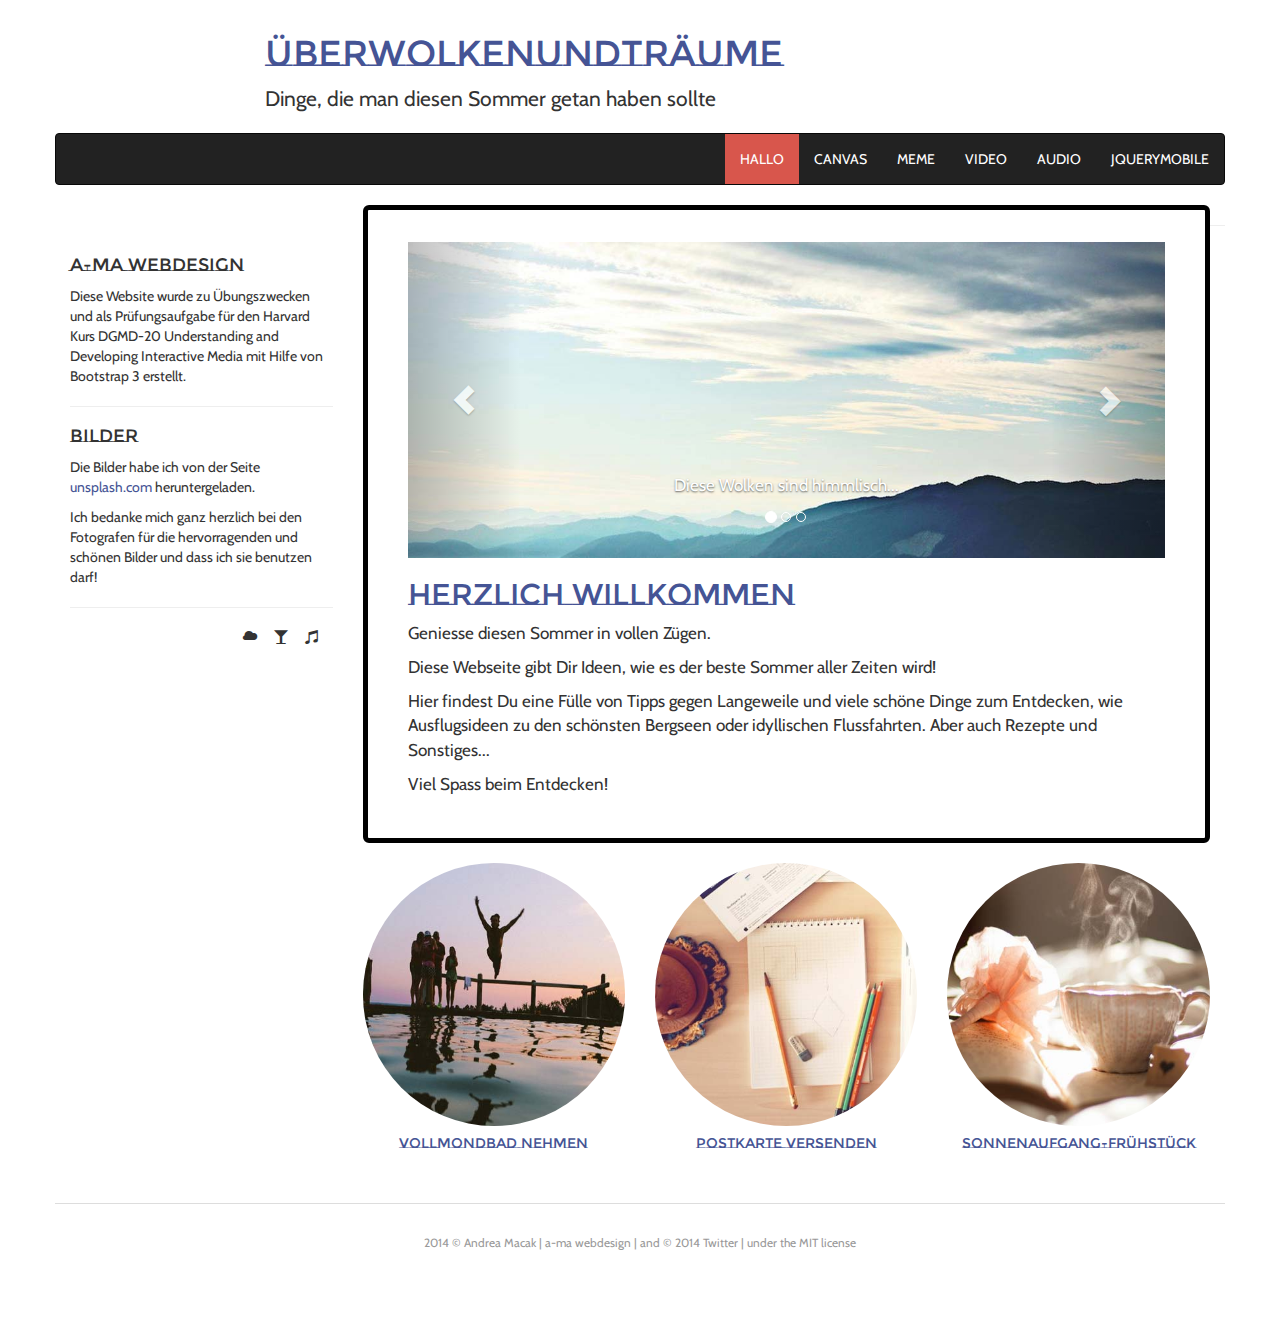
<file: index.html>
<!DOCTYPE html>
<html lang="de">
  <head>
    <meta charset="utf-8">
    <meta name="viewport" content="width=device-width, initial-scale=1">
    <title>Über Wolken und Träume</title>

    <!-- Bootstrap -->
    <link href="css/bootstrap.min.css" rel="stylesheet">
	

    <!-- HTML5 Shim and Respond.js IE8 support of HTML5 elements and media queries -->
    <!-- WARNING: Respond.js doesn't work if you view the page via file:// -->
    <!--[if lt IE 9]>
      <script src="https://oss.maxcdn.com/html5shiv/3.7.2/html5shiv.min.js"></script>
      <script src="https://oss.maxcdn.com/respond/1.4.2/respond.min.js"></script>
    <![endif]-->
  </head>
  
  <body>
	  
<div class="container">
	
<!--row 1-->
	<header class="row">
		<div class="col-sm-8 col-sm-offset-2">
			<h1 class="hidden-xs"><a href="index.html">überwolkenundträume</a></h1>
			<p class="lead">Dinge, die man diesen Sommer getan haben sollte</p>
		</div>
	</header><!--end .row 1-->

<!--row 2-->
		<div class="row">
			<nav class="navbar navbar-default navbar-inverse" role="navigation">
				<div class="navbar-header">
					<button type="button" class="navbar-toggle" data-toggle="collapse" data-target="#collapse">
						<span class="sr-only">Toggle Navigation</span>
						<span class="glyphicon glyphicon-align-justify"> Menu</span>						
					</button>
				</div><!--end .navbar-header-->
				<div class="collapse navbar-collapse" id="collapse">
					<ul class="nav navbar-nav navbar-right">
						<li class="active"><a href="index.html">Hallo</a></li>
						<li><a href="canvas.html">Canvas</a></li>
						<li><a href="meme.html">Meme</a></li>
						<li><a href="video.html">Video</a></li>
						<li><a href="audio.html">Audio</a></li>
						<li><a href="jquerymobile.html">jQueryMobile</a></li>
					</ul>	
			  	</div><!--end .collapse-->
			 </nav> 
		</div><!--end .row 2-->

	
<!--row 3-->		  
	<div class="row">
	
		<article class="col-lg-9 col-sm-8 col-lg-push-3 col-sm-push-4">
			<div class="jumbotron">
				
	  		  <div id="carousel" class="carousel slide" data-ride="carousel">
	  		    <!-- Indicators -->
	  		    <ol class="carousel-indicators">
	  		      <li data-target="#carousel" data-slide-to="0" class="active"></li>
	  		      <li data-target="#carousel" data-slide-to="1"></li>
	  		      <li data-target="#carousel" data-slide-to="2"></li>
	  		    </ol>

	  		    <!-- Wrapper for slides -->
	  		    <div class="carousel-inner">
	  		      <div class="item active">
	  		        <img src="images/wolken1.jpg" alt="Wolken">
	  		        <div class="carousel-caption">
	  		          <p>Diese Wolken sind himmlisch...</p>
	  		        </div><!--end .carousel-caption-->
	  		      </div><!--end .item-->
	  		      <div class="item">
	  		        <img src="images/wolken2.jpg" alt="Seilbahn">
	  		        <div class="carousel-caption">
	  		          <p>...und die Fahrt mit der Seilbahn ins Unbekannte...</p>
	  		        </div><!--end .carousel-caption-->
	  		      </div><!--end .item-->
	  		      <div class="item">
	  		        <img src="images/flock.jpg" alt="Vögel">
	  		        <div class="carousel-caption">
	  		          <p>...ist fast wie fliegen!</p>
	  		        </div><!--end .carousel-caption-->
	  		      </div><!--end .item-->
	  		    </div><!--end .carousel-inner-->

	  		    <!-- Controls -->
	  		    <a class="left carousel-control" href="#carousel" role="button" data-slide="prev">
	  		      <span class="glyphicon glyphicon-chevron-left"></span>
	  		    </a>
	  		    <a class="right carousel-control" href="#carousel" role="button" data-slide="next">
	  		      <span class="glyphicon glyphicon-chevron-right"></span>
	  		    </a>
	  		  </div>
	  
	  			<h2>Herzlich Willkommen</h2>
					<p>Geniesse diesen Sommer in vollen Zügen.</p>
					<p>Diese Webseite gibt Dir Ideen, wie es der beste Sommer aller Zeiten wird!</p>
					<p>Hier findest Du eine Fülle von Tipps gegen Langeweile und viele schöne Dinge zum Entdecken, wie Ausflugsideen zu 					den schönsten Bergseen oder idyllischen Flussfahrten. Aber auch Rezepte und Sonstiges...</p>
					<p>Viel Spass beim Entdecken!</p>
			</div><!--end .jumbotron-->
			
			<!--row 4-->	
				<div class="row">
	  				  <div class="col-xs-4">
	  					  <img src="images/vollmondbad.jpg" class="img-responsive img-circle" alt="Vollmondbad">					
	  				  		<h5 class="text-center"><a href="wolken.html">Vollmondbad nehmen</a></h5>						  					
	  				</div>	
					
  				  <div class="col-xs-4">
  					  <img src="images/postkarte.jpg" class="img-responsive img-circle" alt="Postkarte">					
  				  		<h5 class="text-center"><a href="wolken.html">Postkarte versenden</a></h5>						  					
				  </div>
				
  				  <div class="col-xs-4">
  					  <img src="images/zmorge.jpg" class="img-responsive img-circle" alt="Zmorge">					
  				  		<h5 class="text-center"><a href="wolken.html">Sonnenaufgang-Frühstück</a></h5>						  					
  				  </div>		  
			  </div><!--end .row 4-->
		</article>
		
			<hr>
		
    	<aside class="col-lg-3 col-sm-4 col-lg-pull-9 col-sm-pull-8">
	  		 <h4>a-ma webdesign</h4>
	  		 <p>Diese Website wurde zu Übungszwecken und als Prüfungsaufgabe für den Harvard Kurs DGMD-20 Understanding and Developing 				Interactive Media mit Hilfe von Bootstrap 3 erstellt.</p>
	  
	  	  	<hr>
  	  
	  		<h4>Bilder</h4>
	  		<p>Die Bilder habe ich von der Seite <a href="http://www.unsplash.com">unsplash.com</a> heruntergeladen.</p>
			<p>Ich bedanke mich ganz herzlich bei den Fotografen für die hervorragenden und schönen Bilder und dass ich sie benutzen 				darf!	  	
  	  
	  	  <hr>
  	  
    	  	<p class="pull-right">
    	  		<span class="glyphicon glyphicon-cloud"></span>
				<span class="glyphicon glyphicon-glass"></span>
				<span class="glyphicon glyphicon-music"></span>
    	  	</p>
    	  </aside>
		  
	  </div><!--end .row 3-->

<!--row 5-->	
	<footer class="row">
	<p><small>2014 &copy; Andrea Macak | a-ma webdesign | and &copy; 2014 Twitter | under the MIT license</small></p>
	</footer><!--end .row 5-->
	
</div><!--end .container-->
	

    <!-- jQuery (necessary for Bootstrap's JavaScript plugins) -->
    <script src="https://ajax.googleapis.com/ajax/libs/jquery/1.11.1/jquery.min.js"></script>
    <!-- Include all compiled plugins (below), or include individual files as needed -->
    <script src="js/bootstrap.min.js"></script>
	<script src="js/app.js"></script>
	
	
  </body>
</html>
</file>
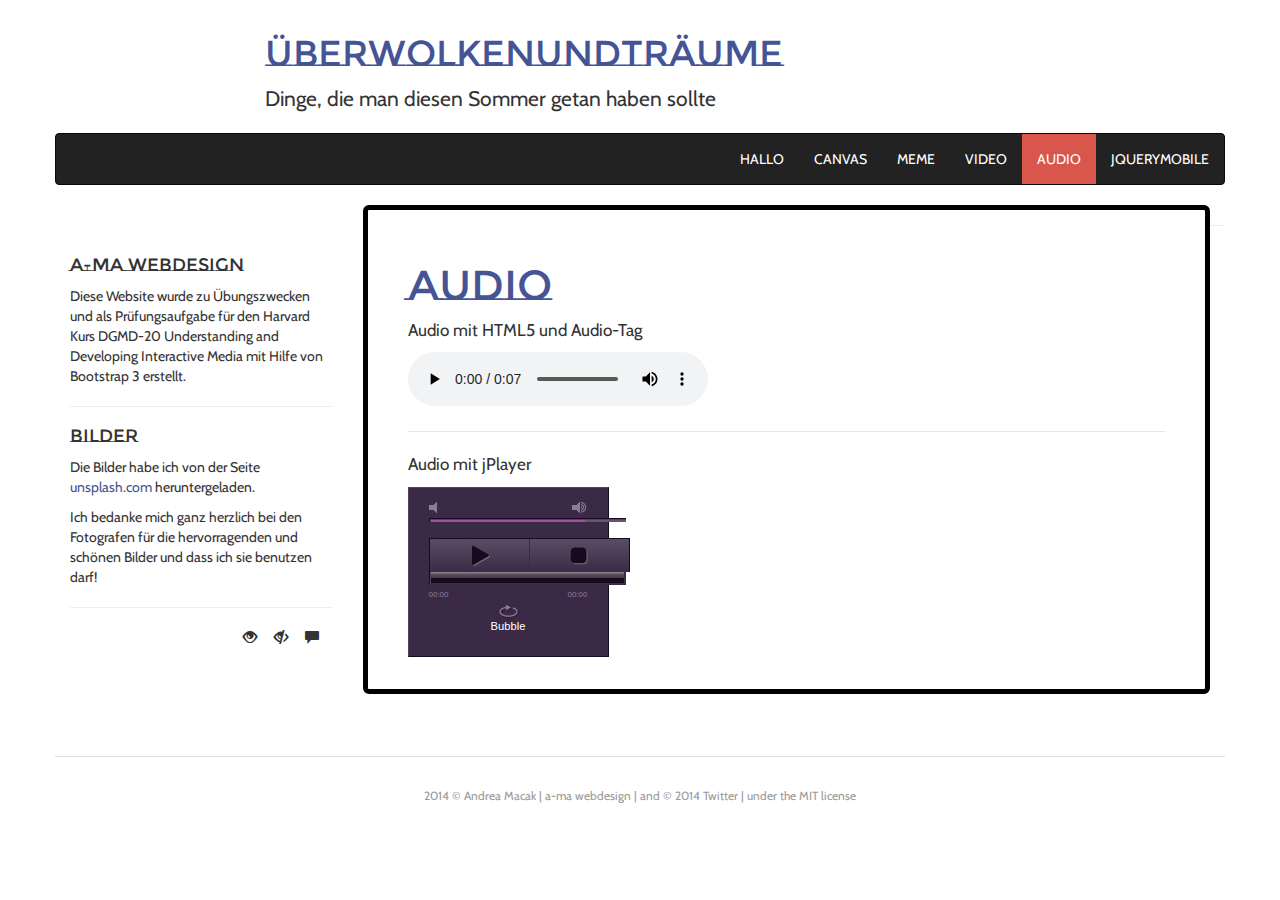
<file: audio.html>
<!DOCTYPE html>
<html lang="de">
  <head>
    <meta charset="utf-8">
    <meta name="viewport" content="width=device-width, initial-scale=1">
    <title>Audio</title>

    <!-- Bootstrap -->
    <link href="css/bootstrap.min.css" rel="stylesheet">
	<link type="text/css" href="skin/pink.flag/jplayer.pink.flag.css" rel="stylesheet" />
	

    <!-- HTML5 Shim and Respond.js IE8 support of HTML5 elements and media queries -->
    <!-- WARNING: Respond.js doesn't work if you view the page via file:// -->
    <!--[if lt IE 9]>
      <script src="https://oss.maxcdn.com/html5shiv/3.7.2/html5shiv.min.js"></script>
      <script src="https://oss.maxcdn.com/respond/1.4.2/respond.min.js"></script>
    <![endif]-->
  </head>
  
  <body>

<div class="container">	
    
<!--row 1-->
	<header class="row">
		<div class="col-sm-8 col-sm-offset-2">
			<h1 class="hidden-xs"><a href="index.html">überwolkenundträume</a></h1>
			<p class="lead">Dinge, die man diesen Sommer getan haben sollte</p>
		</div>
	</header><!--end .row 1-->

<!--row 2-->
		<div class="row">
			<nav class="navbar navbar-default navbar-inverse" role="navigation">
				<div class="navbar-header">
					<button type="button" class="navbar-toggle" data-toggle="collapse" data-target="#collapse">
						<span class="sr-only">Toggle Navigation</span>
						<span class="glyphicon glyphicon-align-justify"> Menu</span>						
					</button>
				</div><!--end .navbar-header-->
				<div class="collapse navbar-collapse" id="collapse">
					<ul class="nav navbar-nav navbar-right">
						<li><a href="index.html">Hallo</a></li>
						<li><a href="canvas.html">Canvas</a></li>
						<li><a href="meme.html">Meme</a></li>
						<li><a href="video.html">Video</a></li>
						<li class="active"><a href="audio.html">Audio</a></li>
						<li><a href="jquerymobile.html">jQueryMobile</a></li>
					</ul>
			  	</div><!--end .collapse-->
			 </nav> 
		</div><!--end .row 2-->
	
<!--row 3-->
	<div class="row">
	<div class="col-lg-9 col-sm-8 col-lg-push-3 col-sm-push-4">	
		<div class="jumbotron">
		
	  	<h1>Audio</h1>
		<p>Audio mit HTML5 und Audio-Tag</p>
		
			
				<audio controls>
					<source src="assets/audio.ogv" type="audio/ogg">
					<source src="assets/audio.mp3" type="audio/mpeg">
					<a href="assets/audio.mp3">Audio-Download hier</a>
				</audio>
				
				<hr>
				
				<p>Audio mit jPlayer</p>
			    <div id="jquery_jplayer_1" class="jp-jplayer"></div>
			    <div id="jp_container_1" class="jp-audio" role="application" aria-label="media player">
			    <div class="jp-type-single">
			    <div class="jp-gui jp-interface">
			    <div class="jp-volume-controls">
			    <button class="jp-mute" role="button" tabindex="0">mute</button>
			    <button class="jp-volume-max" role="button" tabindex="0">max volume</button>
			    <div class="jp-volume-bar">
			    <div class="jp-volume-bar-value"></div>
			    </div>
			    </div>
			    <div class="jp-controls-holder">
			    <div class="jp-controls">
			    <button class="jp-play" role="button" tabindex="0">play</button>
			    <button class="jp-stop" role="button" tabindex="0">stop</button>
			    </div>
			    <div class="jp-progress">
			    <div class="jp-seek-bar">
			    <div class="jp-play-bar"></div>
			    </div>
			    </div>
			    <div class="jp-current-time" role="timer" aria-label="time">&nbsp;</div>
			    <div class="jp-duration" role="timer" aria-label="duration">&nbsp;</div>
			    <div class="jp-toggles">
			    <button class="jp-repeat" role="button" tabindex="0">repeat</button>
			    </div>
			    </div>
			    </div>
			    <div class="jp-details">
			    <div class="jp-title" aria-label="title">&nbsp;</div>
			    </div>
			    <div class="jp-no-solution">
			    <span>Update Required</span>
			    To play the media you will need to either update your browser to a recent version or update your <a href="http://get.adobe.com/flashplayer/" target="_blank">Flash plugin</a>.
			    </div>
			    </div>
			    </div>
						
				
			</div><!--end jumbotron-->
	</div><!--end .col-->
	  
			<hr>
		
    	<aside class="col-lg-3 col-sm-4 col-lg-pull-9 col-sm-pull-8">
	  		 <h4>a-ma webdesign</h4>
	  		 <p>Diese Website wurde zu Übungszwecken und als Prüfungsaufgabe für den Harvard Kurs DGMD-20 Understanding and Developing 				Interactive Media mit Hilfe von Bootstrap 3 erstellt.</p>
	  
	  	  	<hr>
  	  
	  		<h4>Bilder</h4>
	  		<p>Die Bilder habe ich von der Seite <a href="http://www.unsplash.com">unsplash.com</a> heruntergeladen.</p>
			<p>Ich bedanke mich ganz herzlich bei den Fotografen für die hervorragenden und schönen Bilder und dass ich sie benutzen 				darf!	  	
  	  
	  	  <hr>
  	  
    	  	<p class="pull-right">
    	  		<span class="glyphicon glyphicon-eye-open"></span>
				<span class="glyphicon glyphicon-eye-close"></span>
				<span class="glyphicon glyphicon-comment"></span>
    	  	</p>
    	  </aside>
		  
	  </div><!--end .row 3-->
	 
<!--row 5-->	
	<footer class="row">
	<p><small>2014 &copy; Andrea Macak | a-ma webdesign | and &copy; 2014 Twitter | under the MIT license</small></p>
	</footer><!--end .row 5-->
	
</div><!--end .container-->	



    <!-- jQuery (necessary for Bootstrap's JavaScript plugins) -->
	<script src="js/bootstrap.min.js"></script>
    <script src="http://code.jquery.com/jquery-1.11.1.min.js"></script>
    <!-- Include all compiled plugins (below), or include individual files as needed -->
  	<script type="text/javascript" src="js/jquery.jplayer.min.js"></script>
	<script type="text/javascript">
	$(document).ready(function(){
	$("#jquery_jplayer_1").jPlayer({
	ready: function () {
	$(this).jPlayer("setMedia", {
	title: "Bubble",
	m4a: "http://www.jplayer.org/audio/m4a/Miaow-07-Bubble.m4a",
	oga: "http://www.jplayer.org/audio/ogg/Miaow-07-Bubble.ogg"
	});
	},
	cssSelectorAncestor: "#jp_container_1",
	swfPath: "/js",
	supplied: "m4a, oga",
	useStateClassSkin: true,
	autoBlur: false,
	smoothPlayBar: true,
	keyEnabled: true,
	remainingDuration: true,
	toggleDuration: true
	});
	});
	</script>
  </body>
</html>
</file>
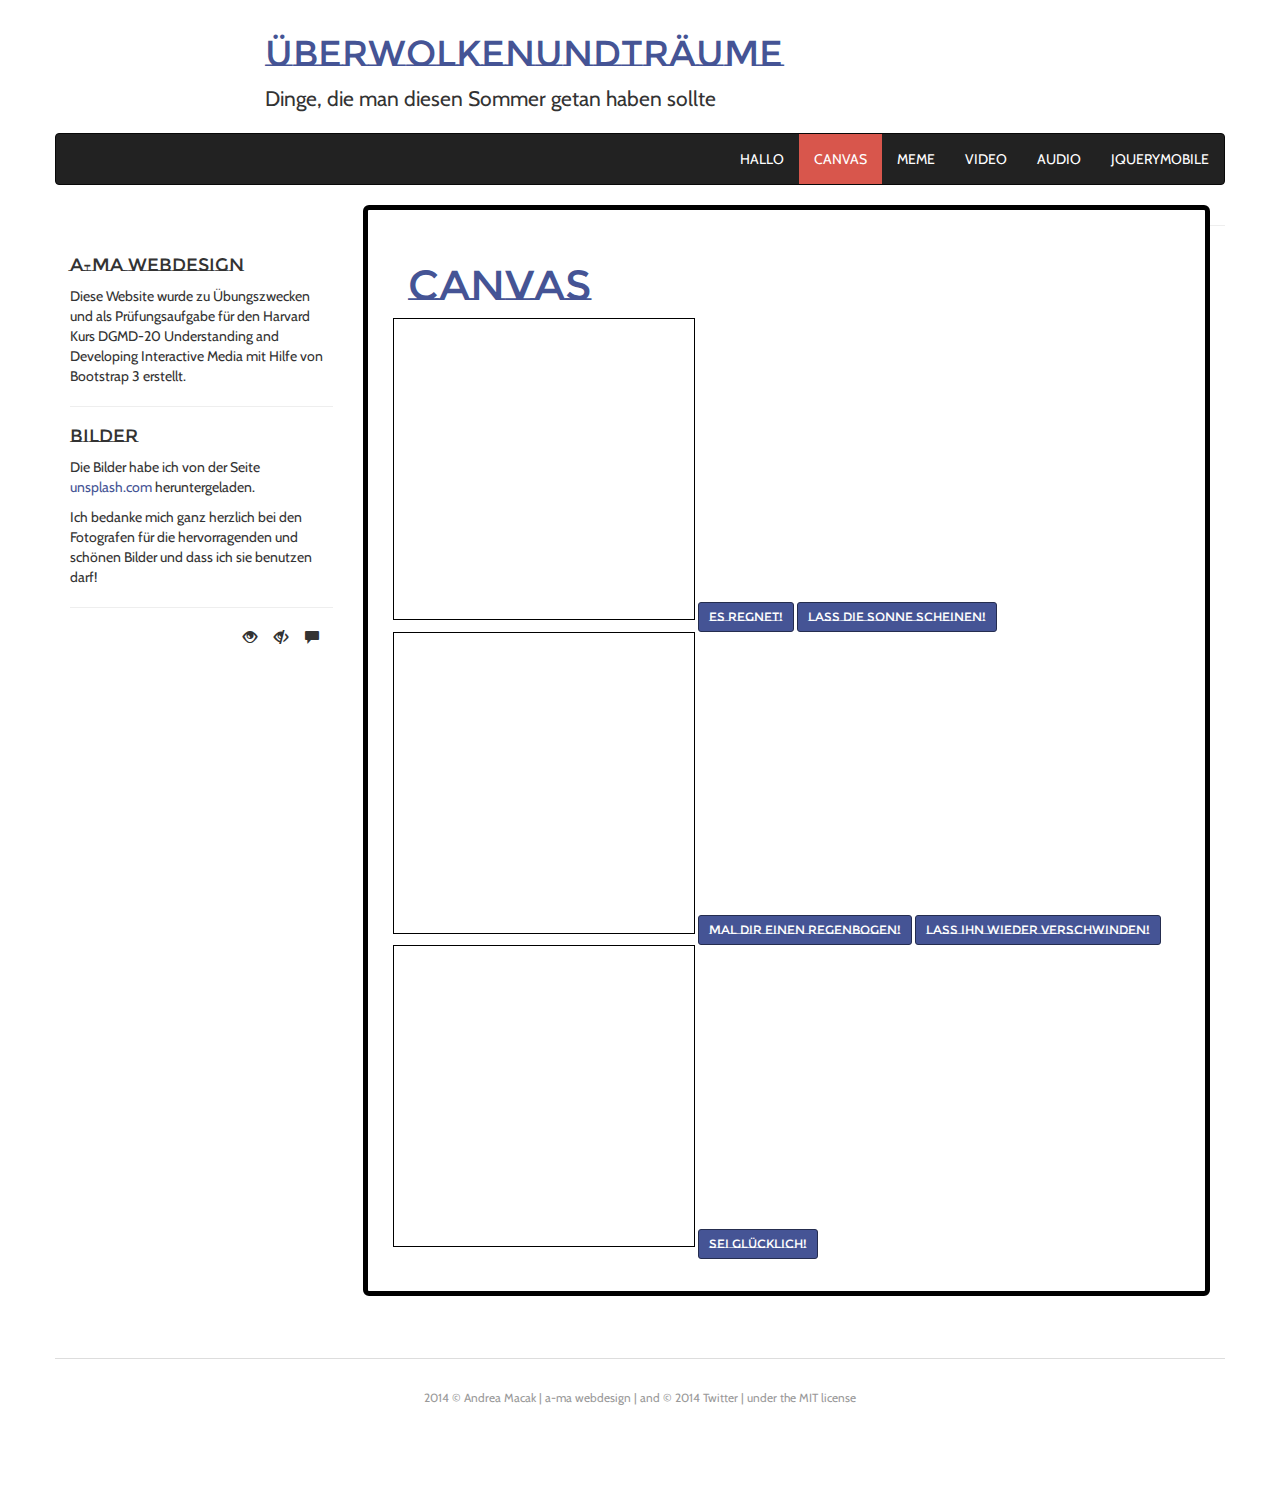
<file: canvas.html>
<!DOCTYPE html>
<html lang="de">
  <head>
    <meta charset="utf-8">
    <meta name="viewport" content="width=device-width, initial-scale=1">
    <title>Canvas</title>

    <!-- Bootstrap -->
    <link href="css/bootstrap.min.css" rel="stylesheet">
    <style>
    	canvas {
    		border: 1px solid black;
    	}
    </style>
	

    <!-- HTML5 Shim and Respond.js IE8 support of HTML5 elements and media queries -->
    <!-- WARNING: Respond.js doesn't work if you view the page via file:// -->
    <!--[if lt IE 9]>
      <script src="https://oss.maxcdn.com/html5shiv/3.7.2/html5shiv.min.js"></script>
      <script src="https://oss.maxcdn.com/respond/1.4.2/respond.min.js"></script>
    <![endif]-->
  </head>
  
  <body>

<div class="container">	
    
<!--row 1-->
	<header class="row">
		<div class="col-sm-8 col-sm-offset-2">
			<h1 class="hidden-xs"><a href="index.html">überwolkenundträume</a></h1>
			<p class="lead">Dinge, die man diesen Sommer getan haben sollte</p>
		</div>
	</header><!--end .row 1-->

<!--row 2-->
		<div class="row">
			<nav class="navbar navbar-default navbar-inverse" role="navigation">
				<div class="navbar-header">
					<button type="button" class="navbar-toggle" data-toggle="collapse" data-target="#collapse">
						<span class="sr-only">Toggle Navigation</span>
						<span class="glyphicon glyphicon-align-justify"> Menu</span>						
					</button>
				</div><!--end .navbar-header-->
				<div class="collapse navbar-collapse" id="collapse">
					<ul class="nav navbar-nav navbar-right">
						<li><a href="index.html">Hallo</a></li>
						<li class="active"><a href="canvas.html">Canvas</a></li>
						<li><a href="meme.html">Meme</a></li>
						<li><a href="video.html">Video</a></li>
						<li><a href="audio.html">Audio</a></li>
						<li><a href="jquerymobile.html">jQueryMobile</a></li>
					</ul>
			  	</div><!--end .collapse-->
			 </nav> 
		</div><!--end .row 2-->
	
<!--row 3-->
	<div class="row">
	<div class="col-lg-9 col-sm-8 col-lg-push-3 col-sm-push-4">	
		<div class="jumbotron">
		
	  	<h1>Canvas</h1>
		
			<!--row 4-->
				<div class="row">
				
					<div>
				    	<canvas width="300" height="300" id="canvas2"></canvas>
						
						<button class="btn btn-secondary btn-sm" id="button2">Es regnet!</button>
						<button class="btn btn-secondary btn-sm" id="button3">Lass die Sonne scheinen!</button>
					</div><!--end canvas2-->
					
					<div>	
				    	<canvas width="300" height="300" id="canvas1"></canvas>
						
						<button class="btn btn-secondary btn-sm" id="button1">Mal Dir einen Regenbogen!</button>
						
						<button class="btn btn-secondary btn-sm"id="clear">Lass ihn wieder verschwinden!</button>
					</div><!--end canvas1-->
					
					<div>
				    	<canvas width="300" height="300" id="canvas3"></canvas>	
						
						<button class="btn btn-secondary btn-sm" id="button4">Sei glücklich!</button>
					</div>	<!--end canvas-->
						
				</div><!--end .row 4-->
			</div><!--end jumbotron-->
	</div><!--end .col-->
	  
			<hr>
		
    	<aside class="col-lg-3 col-sm-4 col-lg-pull-9 col-sm-pull-8">
	  		 <h4>a-ma webdesign</h4>
	  		 <p>Diese Website wurde zu Übungszwecken und als Prüfungsaufgabe für den Harvard Kurs DGMD-20 Understanding and Developing 				Interactive Media mit Hilfe von Bootstrap 3 erstellt.</p>
	  
	  	  	<hr>
  	  
	  		<h4>Bilder</h4>
	  		<p>Die Bilder habe ich von der Seite <a href="http://www.unsplash.com">unsplash.com</a> heruntergeladen.</p>
			<p>Ich bedanke mich ganz herzlich bei den Fotografen für die hervorragenden und schönen Bilder und dass ich sie benutzen 				darf!	  	
  	  
	  	  <hr>
  	  
    	  	<p class="pull-right">
    	  		<span class="glyphicon glyphicon-eye-open"></span>
				<span class="glyphicon glyphicon-eye-close"></span>
				<span class="glyphicon glyphicon-comment"></span>
    	  	</p>
    	  </aside>
		  
	  </div><!--end .row 3-->
	 
<!--row 5-->	
	<footer class="row">
	<p><small>2014 &copy; Andrea Macak | a-ma webdesign | and &copy; 2014 Twitter | under the MIT license</small></p>
	</footer><!--end .row 5-->
	
</div><!--end .container-->	



    <!-- jQuery (necessary for Bootstrap's JavaScript plugins) -->
    <script src="https://ajax.googleapis.com/ajax/libs/jquery/1.11.1/jquery.min.js"></script>
    <!-- Include all compiled plugins (below), or include individual files as needed -->
    <script src="js/bootstrap.min.js"></script>
	<script src="js/jcanvas.min.js"></script>
	<script src="js/app.js"></script>
  </body>
</html>
</file>
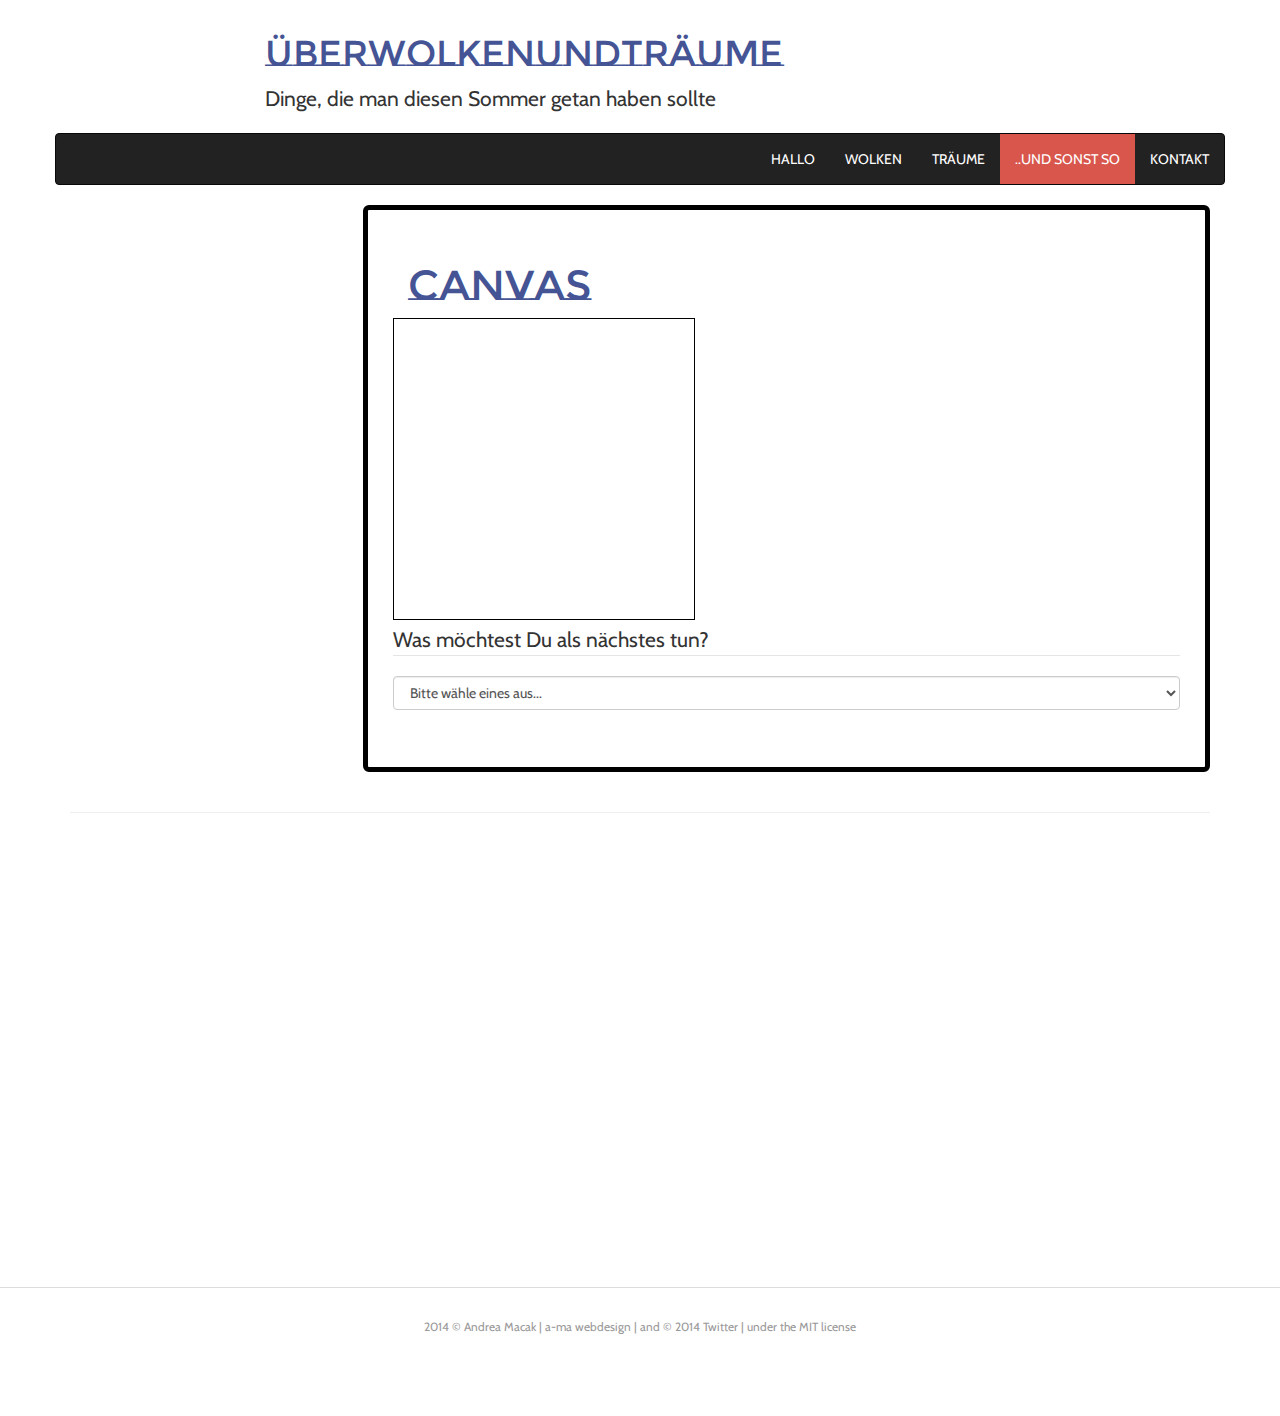
<file: canvas2.html>
<!DOCTYPE html>
<html lang="de">
  <head>
    <meta charset="utf-8">
    <meta name="viewport" content="width=device-width, initial-scale=1">
    <title>Canvas</title>

    <!-- Bootstrap -->
    <link href="css/bootstrap.min.css" rel="stylesheet">
    <style>
    	canvas {
    		border: 1px solid black;
    	}
    </style>
	

    <!-- HTML5 Shim and Respond.js IE8 support of HTML5 elements and media queries -->
    <!-- WARNING: Respond.js doesn't work if you view the page via file:// -->
    <!--[if lt IE 9]>
      <script src="https://oss.maxcdn.com/html5shiv/3.7.2/html5shiv.min.js"></script>
      <script src="https://oss.maxcdn.com/respond/1.4.2/respond.min.js"></script>
    <![endif]-->
  </head>
  
  <body>

<div class="container">	
    
<!--row 1-->
	<header class="row">
		<div class="col-sm-8 col-sm-offset-2">
			<h1 class="hidden-xs"><a href="index.html">überwolkenundträume</a></h1>
			<p class="lead">Dinge, die man diesen Sommer getan haben sollte</p>
		</div>
	</header><!--end .row 1-->

<!--row 2-->
		<div class="row">
			<nav class="navbar navbar-default navbar-inverse" role="navigation">
				<div class="navbar-header">
					<button type="button" class="navbar-toggle" data-toggle="collapse" data-target="#collapse">
						<span class="sr-only">Toggle Navigation</span>
						<span class="glyphicon glyphicon-align-justify"> Menu</span>						
					</button>
				</div><!--end .navbar-header-->
				<div class="collapse navbar-collapse" id="collapse">
					<ul class="nav navbar-nav navbar-right">
						<li><a href="index.html">Hallo</a></li>
						<li><a href="wolken.html">Wolken</a></li>
						<li><a href="traeume.html">Träume</a></li>
						<li class="active"><a href="sonst.html">..und sonst so</a></li>
						<li><a href="kontakt.html">Kontakt</a></li>
					</ul>	
			  	</div><!--end .collapse-->
			 </nav> 
		</div><!--end .row 2-->
	
<!--row 3-->
	<div class="row">
	<div class="col-lg-9 col-sm-8 col-lg-push-3 col-sm-push-4">	
		<div class="jumbotron">
		
	  	<h1>Canvas</h1>
		
			<!--row 4-->
				<div class="row">
				
					<div>
				    	<canvas width="300" height="300" id="canvas"></canvas></div>
						
						<!--<div>
						<button class="btn btn-secondary btn-sm" id="button2">Es regnet!</button>
						<button class="btn btn-secondary btn-sm" id="button3">Lass die Sonne scheinen!</button>				
						<button class="btn btn-secondary btn-sm" id="button1">Mal Dir einen Regenbogen!</button>						
						<button class="btn btn-secondary btn-sm"id="clear">Lass ihn wieder verschwinden!</button>					
						<button class="btn btn-secondary btn-sm" id="button4">Sei glücklich!</button>
					</div>-->
						
	           		 	<div class="row">
	             		   <fieldset class="col-sm-12 form-group search-group">
	        				   <legend class="control-label">Was möchtest Du als nächstes tun?</legend>
	        				   		<select id="optionen" class="form-control">
	        							<option selected>Bitte wähle eines aus...</option>
	        							<option id="button2">Es regnet!</option>
	        							<option id="button3">Lass die Sonne scheinen!</option>
	         							<option id="button1">Mal Dir einen Regenbogen!</option>
	        							<option id="clear">Lass ihn wieder verschwinden!</option> 
										<option id="button4">Sei glücklich!</option>    			
	        						</select>
									<span class="help-block"></span>
	              			</fieldset><!--end .col-->
	           		 	</div><!--end row 6-->
					</div>	<!--end canvas-->
					
           		 	
				</div><!--end .row 4-->
			</div><!--end jumbotron-->
	</div><!--end .col-->
	  
			<hr>
		
    	<aside class="col-lg-3 col-sm-4 col-lg-pull-9 col-sm-pull-8">
	  		 <h4>a-ma webdesign</h4>
	  		 <p>Diese Website wurde zu Übungszwecken und als Prüfungsaufgabe für den Harvard Kurs DGMD-20 Understanding and Developing 				Interactive Media mit Hilfe von Bootstrap 3 erstellt.</p>
	  
	  	  	<hr>
  	  
	  		<h4>Bilder</h4>
	  		<p>Die Bilder habe ich von der Seite <a href="http://www.unsplash.com">unsplash.com</a> heruntergeladen.</p>
			<p>Ich bedanke mich ganz herzlich bei den Fotografen für die hervorragenden und schönen Bilder und dass ich sie benutzen 				darf!	  	
  	  
	  	  <hr>
  	  
    	  	<p class="pull-right">
    	  		<span class="glyphicon glyphicon-eye-open"></span>
				<span class="glyphicon glyphicon-eye-close"></span>
				<span class="glyphicon glyphicon-comment"></span>
    	  	</p>
    	  </aside>
		  
	  </div><!--end .row 3-->
	 
<!--row 5-->	
	<footer class="row">
	<p><small>2014 &copy; Andrea Macak | a-ma webdesign | and &copy; 2014 Twitter | under the MIT license</small></p>
	</footer><!--end .row 5-->
	
</div><!--end .container-->	



    <!-- jQuery (necessary for Bootstrap's JavaScript plugins) -->
    <script src="https://ajax.googleapis.com/ajax/libs/jquery/1.11.1/jquery.min.js"></script>
    <!-- Include all compiled plugins (below), or include individual files as needed -->
    <script src="js/bootstrap.min.js"></script>
	<script src="js/jcanvas.min.js"></script>
	<script src="js/app.js"></script>
  </body>
</html>
</file>
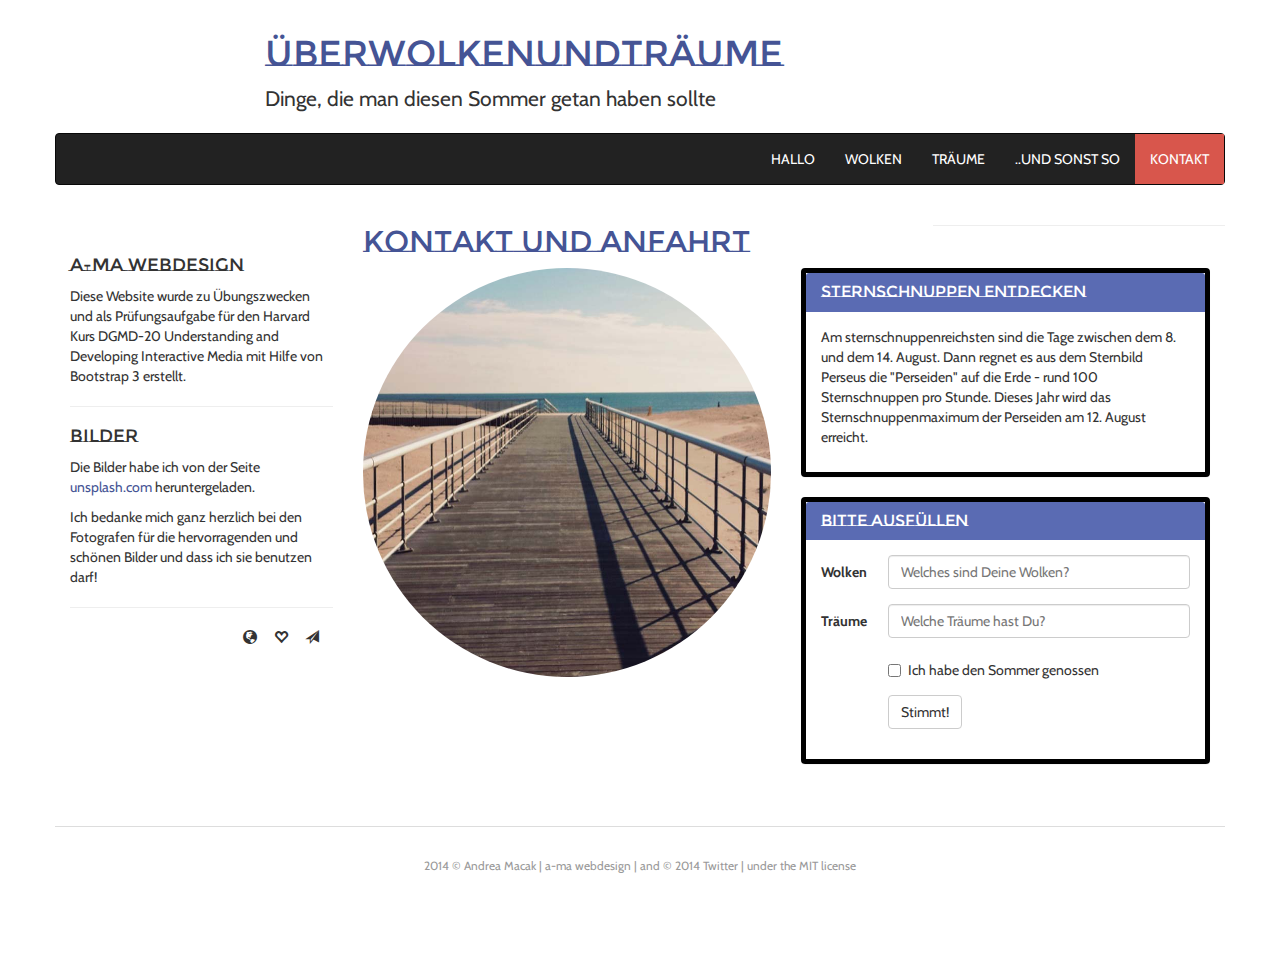
<file: kontakt.html>
<!DOCTYPE html>
<html lang="de">
  <head>
    <meta charset="utf-8">
    <meta name="viewport" content="width=device-width, initial-scale=1">
    <title>Kontakt</title>

    <!-- Bootstrap -->
    <link href="css/bootstrap.min.css" rel="stylesheet">
	

    <!-- HTML5 Shim and Respond.js IE8 support of HTML5 elements and media queries -->
    <!-- WARNING: Respond.js doesn't work if you view the page via file:// -->
    <!--[if lt IE 9]>
      <script src="https://oss.maxcdn.com/html5shiv/3.7.2/html5shiv.min.js"></script>
      <script src="https://oss.maxcdn.com/respond/1.4.2/respond.min.js"></script>
    <![endif]-->
  </head>
  
  <body>

<div class="container">	
    
<!--row 1-->
	<header class="row">
		<div class="col-sm-8 col-sm-offset-2">
			<h1 class="hidden-xs"><a href="index.html">überwolkenundträume</a></h1>
			<p class="lead">Dinge, die man diesen Sommer getan haben sollte</p>
		</div>
	</header><!--end .row 1-->

<!--row 2-->
		<div class="row">
			<nav class="navbar navbar-default navbar-inverse" role="navigation">
				<div class="navbar-header">
					<button type="button" class="navbar-toggle" data-toggle="collapse" data-target="#collapse">
						<span class="sr-only">Toggle Navigation</span>
						<span class="glyphicon glyphicon-align-justify"> Menu</span>						
					</button>
				</div><!--end .navbar-header-->
				<div class="collapse navbar-collapse" id="collapse">
					<ul class="nav navbar-nav navbar-right">
						<li><a href="index.html">Hallo</a></li>
						<li><a href="wolken.html">Wolken</a></li>
						<li><a href="traeume.html">Träume</a></li>
						<li><a href="sonst.html">..und sonst so</a></li>
						<li class="active"><a href="kontakt.html">Kontakt</a></li>
					</ul>	
			  	</div><!--end .collapse-->
			 </nav> 
		</div><!--end .row 2-->
	
<!--row 3-->	
	<div class="row">
		<div class="col-lg-9 col-sm-8 col-lg-push-3 col-sm-push-4">	
			
	  		<h2>Kontakt und Anfahrt</h2>
			<!--row 4-->
				<div class="row">
					<div class="col-lg-6">
						<img class="img-responsive img-circle" src="images/kontakt.jpg" alt="Anfahrt">
					</div><!--end .col-->
	
					<div class="col-lg-6">
						<!--Panel-->
							<div class="panel panel-default">
								<div class="panel-heading">
									<h5 class="panel-title">Sternschnuppen entdecken</h5>
								</div><!--end .panel-heading-->
								<div class="panel-body">
									<p>Am sternschnuppenreichsten sind die Tage zwischen dem 8. und dem 14. August. Dann regnet es aus 									dem Sternbild Perseus die "Perseiden" auf die Erde - rund 100 Sternschnuppen pro Stunde. Dieses Jahr 									wird das Sternschnuppenmaximum der Perseiden am 12. August erreicht.</p>
								</div><!--end .panel-body-->
							</div><!--end .panel-default-->
					</div><!--end .col-->	
					
					<div class="col-lg-6">
						<!--Panel-->
							<div class="panel panel-default">
								<div class="panel-heading">
									<h5 class="panel-title">Bitte ausfüllen</h5>
								</div><!--end .panel-heading-->
								<div class="panel-body">
									<form class="form-horizontal" role="form">
									  <div class="form-group">
									    <label for="wolken" class="col-sm-2 control-label">Wolken</label>
									    <div class="col-sm-10">
									      <input type="email" class="form-control" id="wolken" placeholder="Welches sind Deine Wolken?">
									    </div>
									  </div>
									  <div class="form-group">
									    <label for="traeume" class="col-sm-2 control-label">Träume</label>
									    <div class="col-sm-10">
									      <input type="password" class="form-control" id="traeume" placeholder="Welche Träume hast Du?">
									    </div>
									  </div>
									  <div class="form-group">
									    <div class="col-sm-offset-2 col-sm-10">
									      <div class="checkbox">
									        <label>
									          <input type="checkbox"> Ich habe den Sommer genossen
									        </label>
									      </div>
									    </div>
									  </div>
									  <div class="form-group">
									    <div class="col-sm-offset-2 col-sm-10">
									      <button type="submit" class="btn btn-default">Stimmt!</button>
									    </div>
									  </div>
									</form>
								</div><!--end .panel-body-->
							</div><!--end .panel-default-->
					</div><!--end .col-->
						
			</div><!--end .row 4-->	
	
</div><!--end .col-->
	  
			<hr>
		
    	<aside class="col-lg-3 col-sm-4 col-lg-pull-9 col-sm-pull-8">
	  		 <h4>a-ma webdesign</h4>
	  		 <p>Diese Website wurde zu Übungszwecken und als Prüfungsaufgabe für den Harvard Kurs DGMD-20 Understanding and Developing 				Interactive Media mit Hilfe von Bootstrap 3 erstellt.</p>
	  
	  	  	<hr>
  	  
	  		<h4>Bilder</h4>
	  		<p>Die Bilder habe ich von der Seite <a href="http://www.unsplash.com">unsplash.com</a> heruntergeladen.</p>
			<p>Ich bedanke mich ganz herzlich bei den Fotografen für die hervorragenden und schönen Bilder und dass ich sie benutzen 				darf!	  	
  	  
	  	  <hr>
  	  
    	  	<p class="pull-right">
    	  		<span class="glyphicon glyphicon-globe"></span>
				<span class="glyphicon glyphicon-heart-empty"></span>
				<span class="glyphicon glyphicon-send"></span>
    	  	</p>
    	  </aside>
		  
	  </div><!--end .row 3-->
	 
<!--row 5-->	
	<footer class="row">
	<p><small>2014 &copy; Andrea Macak | a-ma webdesign | and &copy; 2014 Twitter | under the MIT license</small></p>
	</footer><!--end .row 5-->
		
</div><!--end .container-->	

    <!-- jQuery (necessary for Bootstrap's JavaScript plugins) -->
    <script src="https://ajax.googleapis.com/ajax/libs/jquery/1.11.1/jquery.min.js"></script>
    <!-- Include all compiled plugins (below), or include individual files as needed -->
    <script src="js/bootstrap.min.js"></script>
  </body>
</html>
</file>
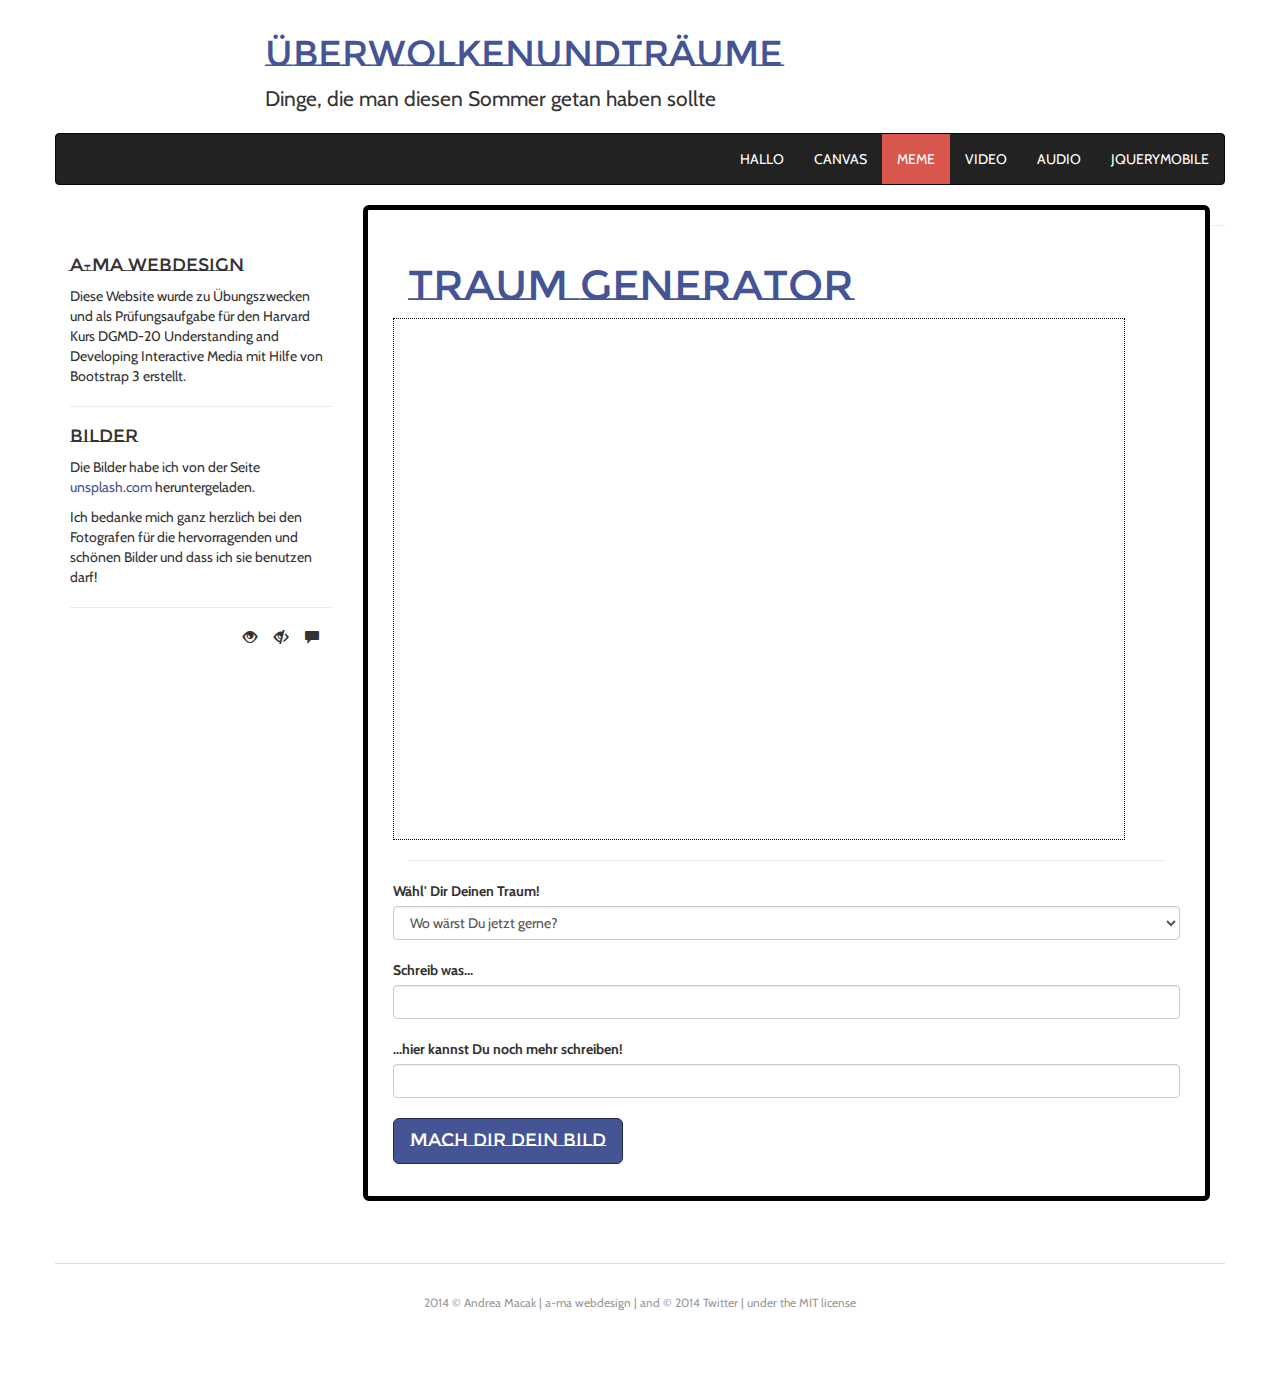
<file: meme.html>
<!DOCTYPE html>
<html lang="de">
  <head>
    <meta charset="utf-8">
    <meta name="viewport" content="width=device-width, initial-scale=1">
    <title>Traumerfüller</title>

    <!-- Bootstrap -->
    <link href="css/bootstrap.min.css" rel="stylesheet">
    <style>
    	canvas {
    		border: 1px dotted black;
    	}
		
    </style>
	

    <!-- HTML5 Shim and Respond.js IE8 support of HTML5 elements and media queries -->
    <!-- WARNING: Respond.js doesn't work if you view the page via file:// -->
    <!--[if lt IE 9]>
      <script src="https://oss.maxcdn.com/html5shiv/3.7.2/html5shiv.min.js"></script>
      <script src="https://oss.maxcdn.com/respond/1.4.2/respond.min.js"></script>
    <![endif]-->
  </head>
  
  <body>

<div class="container">	
    
<!--row 1-->
	<header class="row">
		<div class="col-sm-8 col-sm-offset-2">
			<h1 class="hidden-xs"><a href="index.html">überwolkenundträume</a></h1>
			<p class="lead">Dinge, die man diesen Sommer getan haben sollte</p>
		</div>
	</header><!--end .row 1-->

<!--row 2-->
		<div class="row">
			<nav class="navbar navbar-default navbar-inverse" role="navigation">
				<div class="navbar-header">
					<button type="button" class="navbar-toggle" data-toggle="collapse" data-target="#collapse">
						<span class="sr-only">Toggle Navigation</span>
						<span class="glyphicon glyphicon-align-justify"> Menu</span>						
					</button>
				</div><!--end .navbar-header-->
				<div class="collapse navbar-collapse" id="collapse">
					<ul class="nav navbar-nav navbar-right">
						<li><a href="index.html">Hallo</a></li>
						<li><a href="canvas.html">Canvas</a></li>
						<li  class="active"><a href="meme.html">Meme</a></li>
						<li><a href="video.html">Video</a></li>
						<li><a href="audio.html">Audio</a></li>
						<li><a href="jquerymobile.html">jQueryMobile</a></li>
					</ul>
			  	</div><!--end .collapse-->
			 </nav> 
		</div><!--end .row 2-->
	
<!--row 3-->
	<div class="row">
	<div class="col-lg-9 col-sm-8 col-lg-push-3 col-sm-push-4">	
		<div class="jumbotron">
		
	  	<h1>Traum Generator</h1>
		
			<!--row 4-->
			<div class="row">					
			    	<canvas width="730" height="520" id="canvas1" class="img-responsive"></canvas>
			</div><!--end row 4-->
			
			<hr>
				
			<!--row 5-->
			<div class="row">
				<label for="image" class="control-label">Wähl' Dir Deinen Traum! </label>
				<select id="image" class="form-control">
					<option selected>Wo wärst Du jetzt gerne? </option>
					<option value="berge">Berge</option>
					<option value="meer">Meer</option>
					<option value="steg">Steg</option>
					<option value="wueste">Wüste</option>
				</select>
				<br>
				<label for="line1" class="control-label">Schreib was... </label>
					<input type="text" class="form-control" id="line1">
					<br>
				<label for="line2" class="control-label">...hier kannst Du noch mehr schreiben!</label>
					<input type="text" class="form-control" id="line2">
				<br>
				<button class="btn btn-secondary btn-lg" id="create">Mach Dir Dein Bild</button>
			</div><!--end row 5-->
							
			</div><!--end .jumbotron-->
	</div><!--end .col-->
	  
			<hr>
		
    	<aside class="col-lg-3 col-sm-4 col-lg-pull-9 col-sm-pull-8">
	  		 <h4>a-ma webdesign</h4>
	  		 <p>Diese Website wurde zu Übungszwecken und als Prüfungsaufgabe für den Harvard Kurs DGMD-20 Understanding and Developing 				Interactive Media mit Hilfe von Bootstrap 3 erstellt.</p>
	  
	  	  	<hr>
  	  
	  		<h4>Bilder</h4>
	  		<p>Die Bilder habe ich von der Seite <a href="http://www.unsplash.com">unsplash.com</a> heruntergeladen.</p>
			<p>Ich bedanke mich ganz herzlich bei den Fotografen für die hervorragenden und schönen Bilder und dass ich sie benutzen 				darf!	  	
  	  
	  	  <hr>
  	  
    	  	<p class="pull-right">
    	  		<span class="glyphicon glyphicon-eye-open"></span>
				<span class="glyphicon glyphicon-eye-close"></span>
				<span class="glyphicon glyphicon-comment"></span>
    	  	</p>
    	  </aside>
		  
	  </div><!--end .row 3-->
	 
<!--row 6-->	
	<footer class="row">
	<p><small>2014 &copy; Andrea Macak | a-ma webdesign | and &copy; 2014 Twitter | under the MIT license</small></p>
	</footer><!--end .row 6-->
	
</div><!--end .container-->	



    <!-- jQuery (necessary for Bootstrap's JavaScript plugins) -->
    <script src="https://ajax.googleapis.com/ajax/libs/jquery/1.11.1/jquery.min.js"></script>
    <!-- Include all compiled plugins (below), or include individual files as needed -->
    <script src="js/bootstrap.min.js"></script>
	<script src="js/jcanvas.min.js"></script>
	<script src="js/meme2.js"></script>
  </body>
</html>
</file>
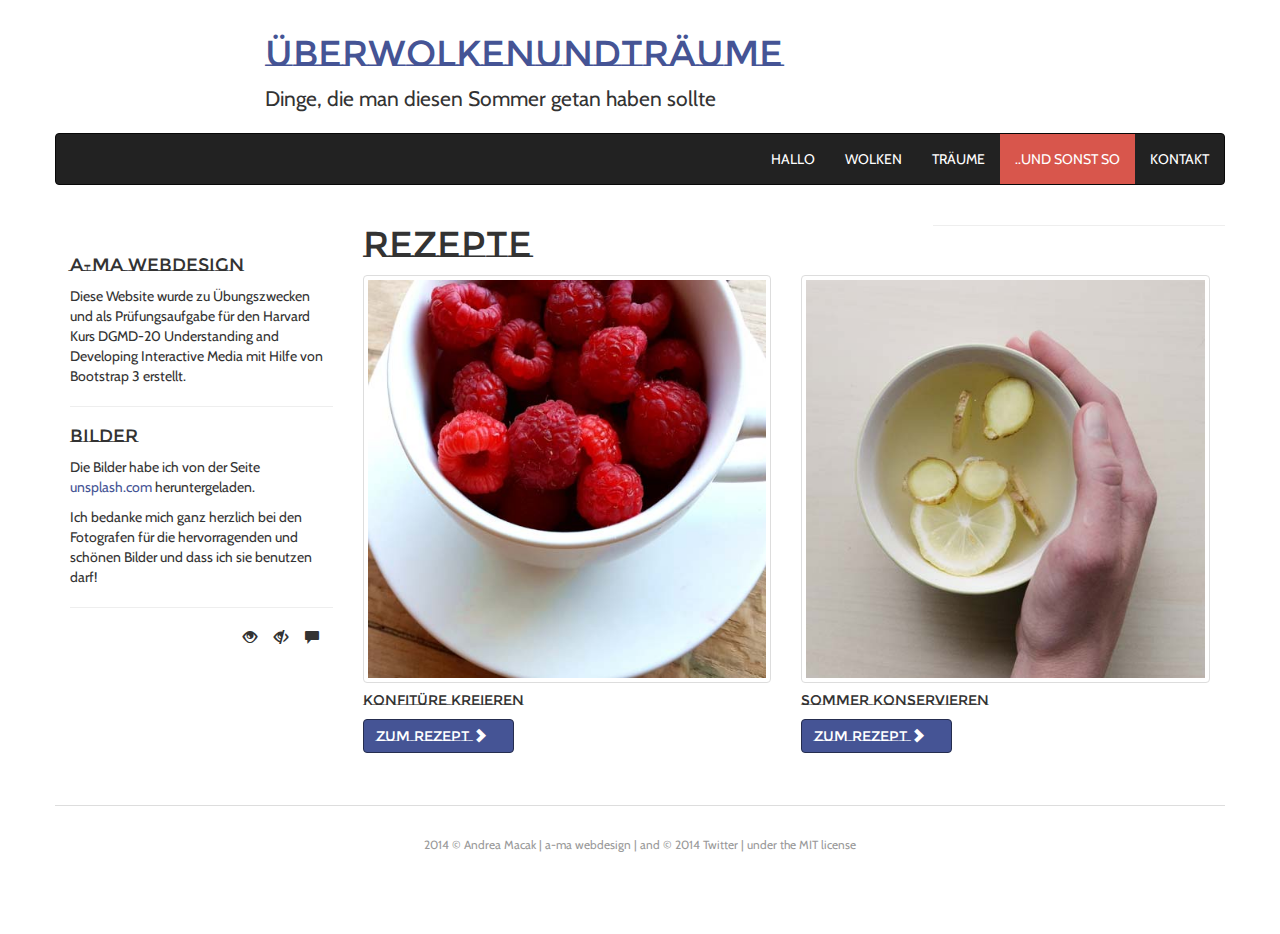
<file: sonst.html>
<!DOCTYPE html>
<html lang="de">
  <head>
    <meta charset="utf-8">
    <meta name="viewport" content="width=device-width, initial-scale=1">
    <title>... und sonst</title>

    <!-- Bootstrap -->
    <link href="css/bootstrap.min.css" rel="stylesheet">
	

    <!-- HTML5 Shim and Respond.js IE8 support of HTML5 elements and media queries -->
    <!-- WARNING: Respond.js doesn't work if you view the page via file:// -->
    <!--[if lt IE 9]>
      <script src="https://oss.maxcdn.com/html5shiv/3.7.2/html5shiv.min.js"></script>
      <script src="https://oss.maxcdn.com/respond/1.4.2/respond.min.js"></script>
    <![endif]-->
  </head>
  
  <body>

<div class="container">	
    
<!--row 1-->
	<header class="row">
		<div class="col-sm-8 col-sm-offset-2">
			<h1 class="hidden-xs"><a href="index.html">überwolkenundträume</a></h1>
			<p class="lead">Dinge, die man diesen Sommer getan haben sollte</p>
		</div>
	</header><!--end .row 1-->

<!--row 2-->
		<div class="row">
			<nav class="navbar navbar-default navbar-inverse" role="navigation">
				<div class="navbar-header">
					<button type="button" class="navbar-toggle" data-toggle="collapse" data-target="#collapse">
						<span class="sr-only">Toggle Navigation</span>
						<span class="glyphicon glyphicon-align-justify"> Menu</span>						
					</button>
				</div><!--end .navbar-header-->
				<div class="collapse navbar-collapse" id="collapse">
					<ul class="nav navbar-nav navbar-right">
						<li><a href="index.html">Hallo</a></li>
						<li><a href="wolken.html">Wolken</a></li>
						<li><a href="traeume.html">Träume</a></li>
						<li class="active"><a href="sonst.html">..und sonst so</a></li>
						<li><a href="kontakt.html">Kontakt</a></li>
					</ul>	
			  	</div><!--end .collapse-->
			 </nav> 
		</div><!--end .row 2-->
	
<!--row 3-->
	<div class="row">
	<div class="col-lg-9 col-sm-8 col-lg-push-3 col-sm-push-4">	
		
	  	<h1>Rezepte</h1>
		
			<!--row 4-->
				<div class="row">
	
					<div class="col-md-6">
						<img src="images/konfituere.jpg" class="img-responsive img-thumbnail" alt="Konfitüre">
						<h5>Konfitüre kreieren</h5>
						<p><a href="#konfituere" data-toggle="modal" class="btn btn-secondary">zum Rezept
							<span class="glyphicon glyphicon-chevron-right"></span>
						</a></p>			
					</div><!--end .col-->
					
					<div class="col-md-6">
						<img src="images/sommer.jpg" class="img-responsive img-thumbnail" alt="Sommer">
						<h5>Sommer konservieren</h5>
						<p><a href="#sommer" data-toggle="modal" class="btn btn-secondary">zum Rezept
							<span class="glyphicon glyphicon-chevron-right"></span>
						</a></p>			
					</div><!--end .col-->					
				</div><!--end .row 4-->
	</div><!--end .col-->
	  
			<hr>
		
    	<aside class="col-lg-3 col-sm-4 col-lg-pull-9 col-sm-pull-8">
	  		 <h4>a-ma webdesign</h4>
	  		 <p>Diese Website wurde zu Übungszwecken und als Prüfungsaufgabe für den Harvard Kurs DGMD-20 Understanding and Developing 				Interactive Media mit Hilfe von Bootstrap 3 erstellt.</p>
	  
	  	  	<hr>
  	  
	  		<h4>Bilder</h4>
	  		<p>Die Bilder habe ich von der Seite <a href="http://www.unsplash.com">unsplash.com</a> heruntergeladen.</p>
			<p>Ich bedanke mich ganz herzlich bei den Fotografen für die hervorragenden und schönen Bilder und dass ich sie benutzen 				darf!	  	
  	  
	  	  <hr>
  	  
    	  	<p class="pull-right">
    	  		<span class="glyphicon glyphicon-eye-open"></span>
				<span class="glyphicon glyphicon-eye-close"></span>
				<span class="glyphicon glyphicon-comment"></span>
    	  	</p>
    	  </aside>
		  
	  </div><!--end .row 3-->
	 
<!--row 5-->	
	<footer class="row">
	<p><small>2014 &copy; Andrea Macak | a-ma webdesign | and &copy; 2014 Twitter | under the MIT license</small></p>
	</footer><!--end .row 5-->
	
</div><!--end .container-->	

<!--content for modal windows-->

	<div id="konfituere" class="modal fade" tabindex="-1">
		<div class="modal-dialog">
			<div class="modal-header">
				<button type="button" class="close glyphicon glyphicon-remove" data-dismiss="modal"></button>
				<h4>Konfitüre kreieren</h4>			
			</div><!--end .modal-header-->
			<div class="modal-body">					
				<!--list navigation for tabs-->
					<ul class="nav nav-tabs">
						<li><a href="#zutaten" data-toggle="tab"><h4>Zutaten</h4></a></li>
						<li><a href="#zubereitung" data-toggle="tab"><h4>Zubereitung</h4></a></li>
						<li><a href="#tipp" data-toggle="tab"><h4>Tipp</h4></a></li>				
					</ul>			
				<!--text for each callout-->
					<div class="tab-content">
						<div class="tab-pane fade active in" id="zutaten">
							<h4>Zutaten</h4>
							<ul>
								<li>1 kg reife Erdbeeren</li>
								<li>500 g Gelierzucker 2:1</li>
								<li>2 EL Zitronensaft</li>
							</ul>
						</div><!--end .tab-pane-->
		
					<div class="tab-pane fade" id="zubereitung">
						<h4>Zubereitung</h4>
							<p>Erdbeeren rüsten und vierteln. Mit Zucker und Zitronensaft mischen. 30 Minuten ziehen lassen. Die 							Früchte aufkochen. Ab dem Siedepunkt 3 Minuten kochen. Mit dem Stabmixer kurz pürieren. Nochmals kurz 							aufkochen. Konfitüre in heiss ausgespülte Gläser füllen. Sofort verschliessen. Gläser einige Minuten auf den 							Kopf stellen. Langsam auskühlen lassen.</p>
							<p>Zubereitungszeit: 20 Minuten plus 30 Minuten ziehen lassen.</p>
					</div><!--end .tab-pane-->	
		
					<div class="tab-pane fade" id="tipp">
						<h4>Tipp</h4>
							<p>Auf die gleiche Weise kann Konfitüre mit Himbeeren, Brombeeren, Aprikosen und anderen Früchten 							zubereitet werden.</p>
							<p>Dunkel und kühl gelagert ist Konfitüre ca. 6 Monate haltbar.</p>							
					</div><!--end .tab-pane-->		
				</div><!--end .tab-content-->		
			</div><!--end .modal-body-->
			<div class="modal-footer">
				<button class="btn btn-secondary" data-dismiss="modal">Schliessen</button>
			</div><!--end .modal-footer-->
	
		</div><!--end .modal-dialog-->	
	</div><!--end .modal.fade-->
	
	<div id="sommer" class="modal fade" tabindex="-1">
		<div class="modal-dialog">
			<div class="modal-header">
				<button type="button" class="close glyphicon glyphicon-remove" data-dismiss="modal"></button>
				<h4>Sommer konservieren</h4>			
			</div><!--end .modal-header-->
			<div class="modal-body">					
				<!--list navigation for tabs-->
					<ul class="nav nav-tabs">
						<li><a href="#zutaten2" data-toggle="tab"><h4>Zutaten</h4></a></li>
						<li><a href="#zubereitung2" data-toggle="tab"><h4>Zubereitung</h4></a></li>
						<li><a href="#tipp2" data-toggle="tab"><h4>Tipp</h4></a></li>				
					</ul>			
				<!--text for each callout-->
					<div class="tab-content">
						<div class="tab-pane fade active in" id="zutaten2">
							<h4>Zutaten</h4>
							<ul>
								<li>1 kg nicht zu reife Tomaten</li>
								<li>1 rote Zwiebel</li>
								<li>3 dl Aceto balsamico bianco</li>
								<li>3 dl Wasser</li>
								<li>1 EL brauner Zucker</li>
								<li>1 TL Salz</li>
								<li>1/2 TL Currypulver</li>
								<li>2 Zweige Currykraut</li>
								<li>1/2 Vanilleschote</li>
							</ul>
						</div><!--end .tab-pane-->
		
					<div class="tab-pane fade" id="zubereitung2">
						<h4>Zubereitung</h4>
							<p>Tomaten in 1 cm dicke Scheiben schneiden. Zwiebel in feine Ringe schneiden. Restliche Zutaten aufkochen. 							Tomaten und Zwiebeln im Sud aufkochen und 2 Minuten kochen, bis sie durch und durch heiss sind. Tomaten in 							ausgekochte Gläser füllen. Sud kochend heiss darüber giessen. Gläser sofort verschliessen. Tomaten enthalten 							genügend Fruchtsäure, deshalb lassen sie sich ohne Essig und Zucker konservieren. Die Zutaten sorgen aber für 							Würze.</p>
							<p>Zubereitungszeit: 40 Minuten.</p>
					</div><!--end .tab-pane-->	
		
					<div class="tab-pane fade" id="tipp2">
						<h4>Tipp</h4>
							<p>Lebensmittel werden haltbar gemacht, indem sie in Essig oder Öl eingelegt werden. Es eignen sich dafür 							sowohl Gemüse, Früchte als auch Pilze. Kräuter und Gewürze verleihen dem Eingelegten zusätzlich Aroma. Das 							Eingemachte muss immer vollständig mit Flüssigkeit bedeckt sein, und das Glas luftdicht verschlossen. Kühl und 							dunkel lagern.</p>						
					</div><!--end .tab-pane-->		
				</div><!--end .tab-content-->		
			</div><!--end .modal-body-->
			<div class="modal-footer">
				<button class="btn btn-secondary" data-dismiss="modal">Schliessen</button>
			</div><!--end .modal-footer-->
	
		</div><!--end .modal-dialog-->	
	</div><!--end .modal.fade-->

    <!-- jQuery (necessary for Bootstrap's JavaScript plugins) -->
    <script src="https://ajax.googleapis.com/ajax/libs/jquery/1.11.1/jquery.min.js"></script>
    <!-- Include all compiled plugins (below), or include individual files as needed -->
    <script src="js/bootstrap.min.js"></script>
	
	<script>
	$(function () {
		$('.nav-tabs a:first').tab('show');
		$('.nav-tabs a:last').tab('show');
	});
	</script>
  </body>
</html>
</file>
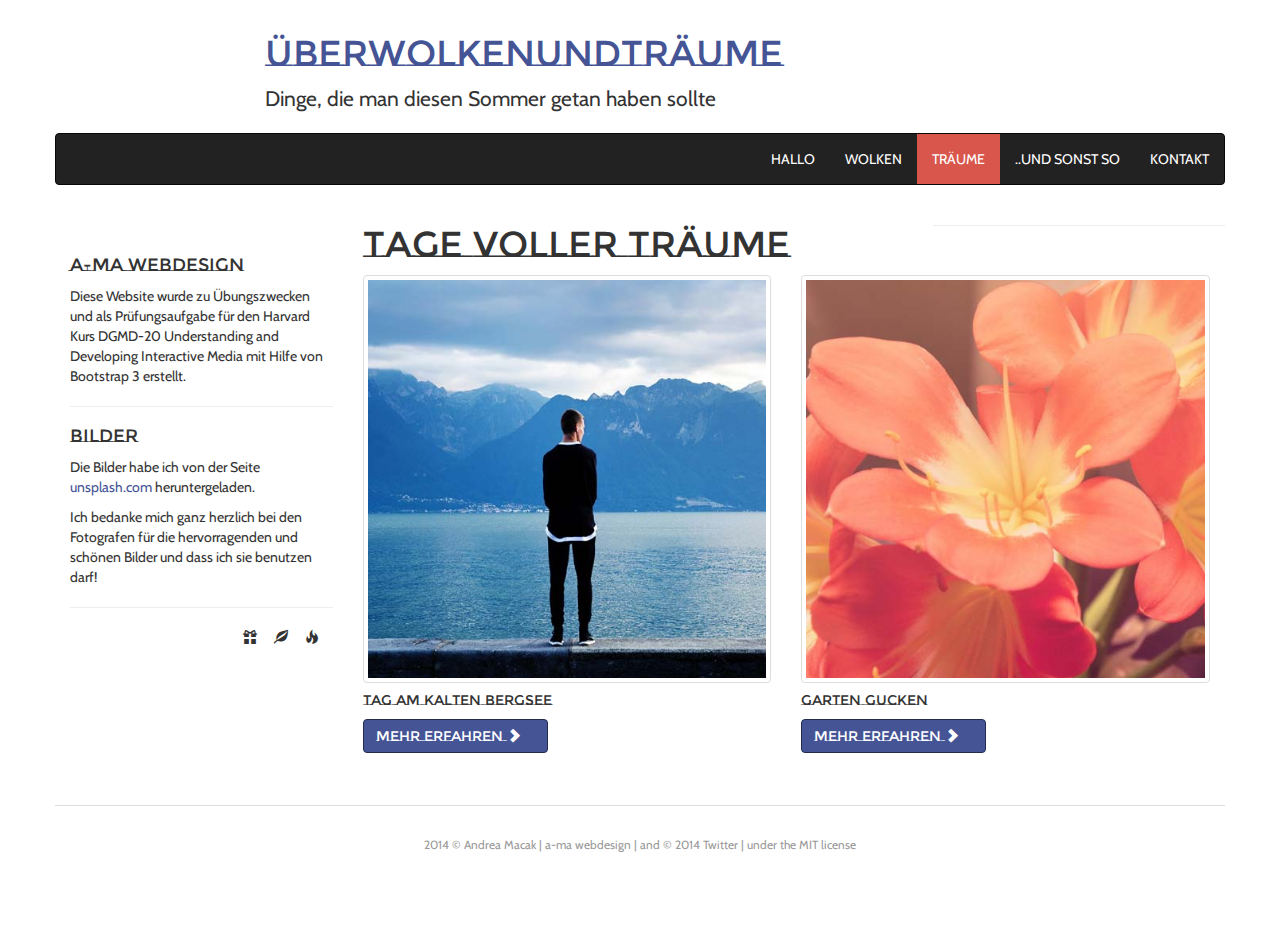
<file: traeume.html>
<!DOCTYPE html>
<html lang="de">
  <head>
    <meta charset="utf-8">
    <meta name="viewport" content="width=device-width, initial-scale=1">
    <title>Träume</title>

    <!-- Bootstrap -->
    <link href="css/bootstrap.min.css" rel="stylesheet">
	

    <!-- HTML5 Shim and Respond.js IE8 support of HTML5 elements and media queries -->
    <!-- WARNING: Respond.js doesn't work if you view the page via file:// -->
    <!--[if lt IE 9]>
      <script src="https://oss.maxcdn.com/html5shiv/3.7.2/html5shiv.min.js"></script>
      <script src="https://oss.maxcdn.com/respond/1.4.2/respond.min.js"></script>
    <![endif]-->
  </head>
  
  <body>

<div class="container">	
    
<!--row 1-->
	<header class="row">
		<div class="col-sm-8 col-sm-offset-2">
			<h1 class="hidden-xs"><a href="index.html">überwolkenundträume</a></h1>
			<p class="lead">Dinge, die man diesen Sommer getan haben sollte</p>
		</div>
	</header><!--end .row 1-->

<!--row 2-->
		<div class="row">
			<nav class="navbar navbar-default navbar-inverse" role="navigation">
				<div class="navbar-header">
					<button type="button" class="navbar-toggle" data-toggle="collapse" data-target="#collapse">
						<span class="sr-only">Toggle Navigation</span>
						<span class="glyphicon glyphicon-align-justify"> Menu</span>						
					</button>
				</div><!--end .navbar-header-->
				<div class="collapse navbar-collapse" id="collapse">
					<ul class="nav navbar-nav navbar-right">
						<li><a href="index.html">Hallo</a></li>
						<li><a href="wolken.html">Wolken</a></li>
						<li class="active"><a href="traeume.html">Träume</a></li>
						<li><a href="sonst.html">..und sonst so</a></li>
						<li><a href="kontakt.html">Kontakt</a></li>
					</ul>	
			  	</div><!--end .collapse-->
			 </nav> 
		</div><!--end .row 2-->

<!--row 3-->	
	<div class="row">
		<div class="col-lg-9 col-sm-8 col-lg-push-3 col-sm-push-4">	
	
	  		<h1>Tage voller Träume</h1>
			
			<!--row 4-->
		 		<div class="row">
					<div class="col-md-6">
						<img src="images/bergsee.jpg" class="img-responsive img-thumbnail" alt="Bergsee">
						<h5>Tag am kalten Bergsee</h5>		
						<p><a href="#bergsee" class="btn btn-secondary" data-toggle="modal" title="mehr erfahren">mehr erfahren
							<span class="glyphicon glyphicon-chevron-right"></span>
						</a></p>				
					</div>

		
				<div class="col-md-6">
					<img src="images/garten.jpg" class="img-responsive img-thumbnail" alt="Garten">
					<h5>Garten gucken</h5>		
					<p><a href="#garten" class="btn btn-secondary" data-toggle="modal" title="mehr erfahren">mehr erfahren
						<span class="glyphicon glyphicon-chevron-right"></span>
					</a></p>				
				</div>
			
			</div><!--end .row 4-->	
						
		</div><!--end .col-->	
		
			<hr>
		
    	<aside class="col-lg-3 col-sm-4 col-lg-pull-9 col-sm-pull-8">
	  		 <h4>a-ma webdesign</h4>
	  		 <p>Diese Website wurde zu Übungszwecken und als Prüfungsaufgabe für den Harvard Kurs DGMD-20 Understanding and Developing 				Interactive Media mit Hilfe von Bootstrap 3 erstellt.</p>
	  
	  	  	<hr>
  	  
	  		<h4>Bilder</h4>
	  		<p>Die Bilder habe ich von der Seite <a href="http://www.unsplash.com">unsplash.com</a> heruntergeladen.</p>
			<p>Ich bedanke mich ganz herzlich bei den Fotografen für die hervorragenden und schönen Bilder und dass ich sie benutzen 				darf!	  	
  	  
	  	  <hr>
  	  
    	  	<p class="pull-right">
    	  		<span class="glyphicon glyphicon-gift"></span>
				<span class="glyphicon glyphicon-leaf"></span>
				<span class="glyphicon glyphicon-fire"></span>
    	  	</p>
    	  </aside>
		  
	  </div><!--end .row 3-->
	 
<!--row 5-->	
	<footer class="row">
	<p><small>2014 &copy; Andrea Macak | a-ma webdesign | and &copy; 2014 Twitter | under the MIT license</small></p>
	</footer><!--end .row 5-->
	
</div><!--end .container-->	


<!--content for modal window-->

<div id="bergsee" class="modal fade" tabindex="-1">
	<div class="modal-dialog">
		<div class="modal-header">
			<button type="button" class="close glyphicon glyphicon-remove" data-dismiss="modal"></button>
				<h4>Tag am kalten Bergsee</h4>
			</div><!--end .modal-header-->			
				<div class="modal-body">
					<div class="panel-group" id="accordion1">
						
						<div class="panel panel-default">
							<div class="panel-heading">
								<h4 class="panel-title">
									<a href="#lacdejoux" class="accordion-toggle" data-toggle="collapse" data-parent="#accordion1">
										Lac de Joux, VD, 1004 m ü. M.</a>
								</h4>
							</div><!--end .panel-heading-->
								<div id="lacdejoux" class="panel-collapse collapse in">
									<div class="panel-body">
										<p>In den Ausläufern des Waadtländer Jura, im Vallée de Joux, versteckt sich der kleine Bruder 										des Genfersees: der Lac de Joux. Auf dem 8,77 Quadratkilometer grossen See herrschen optimale 										Bedingungen für Windsurfer, Flaschentaucher, Bädeler und Sünneler. Der See ist mit dem Zug ab Genf 										in weniger als 2 Stunden und ab Bern in 2.5 Stunden zu erreichen.</p>
										<p>Schöne Badestrände befinden sich in Le Rocheray, Le Pont, L'Abbaye und Les Bioux.</p>
									</div><!--end .panel-body-->
								</div><!--end #lacdejoux-->
						</div><!--end .panel-->

						<div class="panel panel-default">
							<div class="panel-heading">
								<h4 class="panel-title">
									<a href="#seealpsee" class="accordion-toggle" data-toggle="collapse" data-parent="#accordion1">
										Seealpsee, AI, 1143 m ü. M.</a>
								</h4>
							</div><!--end .panel-heading-->
								<div id="seealpsee" class="panel-collapse collapse">
									<div class="panel-body">
										<p>Einfach magisch: der Seealpsee im Appenzellerland. Inmitten herrlicher Berge liegt die 										Idylle, die nur zu Fuss zu erreiche ist: 50 Minuten dauert die Wanderung ab Wasserauen, 										anspruchsvoller ist der Fussmarsch über den Säntis, die Ebenalp oder den Schäfler. Doch es 										lohnt sich!</p>
										<p>Das Baden im rund 18° C kalten Wasser ist überall möglich.</p>
									</div><!--end .panel-body-->
								</div><!--end #seealpsee-->
						</div><!--end .panel-->
			
						<div class="panel panel-default">
							<div class="panel-heading">
								<h4 class="panel-title">
									<a href="#caumasee" class="accordion-toggle" data-toggle="collapse" data-parent="#accordion1">
										Caumasee, GR, 997 m ü. M.</a>
								</h4>
							</div><!--end .panel-heading-->
								<div id="caumasee" class="panel-collapse collapse">
									<div class="panel-body">
										<p>Was für eine Farbe! Türkis schimmert der Caumasee, so frisch, dass man ihn austrinken 										möchte! Das dürfte sogar noch gesund sein.Schon im 19. Jahrhundert galt das Wasser des Caumasees 										als heilend. Kranke reisten an, um mit seinem Wasser Augen- und Hautleiden zu kurieren. Übrigens: 										Zum See in der Senke unterhalb Flims gelangt man mit einer 125 m langen Standseilbahn.</p>
										<p>Ein Strandbad mit modernem Restaurant und Lounge lädt zum Chillen ein.</p>
									</div><!--end .panel-body-->
								</div><!--end #caumasee-->
						</div><!--end .panel-->
		
						<div class="panel panel-default">
							<div class="panel-heading">
								<h4 class="panel-title">
									<a href="#schwendisee" class="accordion-toggle" data-toggle="collapse" data-parent="#accordion1">
										Schwendisee, SG, 1159 m ü. M.</a>
								</h4>
							</div><!--end .panel-heading-->
								<div id="schwendisee" class="panel-collapse collapse">
									<div class="panel-body">
										<p>Kraftort, Werbespot-Kulisse oder kühlender Bergsee nach einer Wanderung: Die beiden 										Schwendiseen sind alles zusammen. Um den See führt ein gemütlicher Fussweg, ideal auch für 										diejenigen, die sich nichts aus Wandern machen. Zu erreiche ist der Schwendisee über die 										Bergstationen Iltios (Unterwasser) und Oberdorf in Wildhaus.</p>
										<p>Gebadet werden darf nur im vorderen, grösseren Schwendisee, der durch einen märchenhaften 										Wald vom hinteren abgetrennt ist.</p>
									</div><!--end .panel-body-->
								</div><!--end #schwendisee-->
						</div><!--end .panel-->
		
						<div class="panel panel-default">
							<div class="panel-heading">
								<h4 class="panel-title">
									<a href="#blausee" class="accordion-toggle" data-toggle="collapse" data-parent="#accordion1">
										Blausee, BE, 887 m ü. M.</a>
								</h4>
							</div><!--end .panel-heading-->
								<div id="blausee" class="panel-collapse collapse">
									<div class="panel-body">
										<p>Das Paradies liegt auf halbem Weg zwischen Spiez und Brig: Der tiefblaue See mit seinem 										kristallklaren Wasser liegt idyllisch in einem 20 Hektaren grossen, verkehrsfreien Naturpark. Die 										Natur spiegelt sich auf der Oberfläche des Blausees wie die Kulissen von "Lord of the Rings"- erst 										recht, wenn zur Dämmerung die mystische Beleuchtung einsetzt.</p>
										<p>Baden ist im Blausee leider nicht möglich - zu kalt ist das Wasser. Dafür lässt sich der See 										mit einem Glasbodenboot erkunden.</p>
									</div><!--end .panel-body-->
								</div><!--end #blausee-->
						</div><!--end .panel-->
					</div><!--end #accordion1-->		
				</div><!--end .modal-body-->		
				<div class="modal-footer">
					<button class="btn btn-secondary" data-dismiss="modal">Schliessen</button>
				</div><!--end .modal-footer-->		
	</div><!--end .modal-dialog-->	
</div><!--end .modal.fade-->
	
	
<div id="garten" class="modal fade" tabindex="-1">
	<div class="modal-dialog">
		<div class="modal-header">
			<button type="button" class="close glyphicon glyphicon-remove" data-dismiss="modal"></button>			
			<h4>Garten gucken</h4>
		</div><!--end. modal-header-->			
			<div class="modal-body">	
				<div class="panel-group" id="accordion2">
					
					<div class="panel panel-default">
						<div class="panel-heading">
							<h4 class="panel-title">
								<a href="#eremitage" class="accordion-toggle" data-toggle="collapse" data-parent="#accordion2">
									Eremitage, Arlesheim, BL</a>
							</h4>
						</div><!--end .panel-heading-->
							<div id="eremitage" class="panel-collapse collapse in">
								<div class="panel-body">
									<p>Seit der Eröffnung im Jahr 1785 ist die Eremitage eine Touristenattraktion. Der grösste 									englische Landschaftsgarten in der Schweiz ist auch für Nicht-Botaniker ein Erlebnis. Verschlungene 									Pfade führen durch eine märchenhafte Welt.</p>
								</div><!--end .panel-body-->
							</div><!--end #eremitage-->
					</div><!--end .panel-->
					
					<div class="panel panel-default">
						<div class="panel-heading">
							<h4 class="panel-title">
								<a href="#mainau" class="accordion-toggle" data-toggle="collapse" data-parent="#accordion2">
									Insel Mainau, Bodensee, D</a>
							</h4>
						</div><!--end .panel-heading-->
							<div id="mainau" class="panel-collapse collapse">
								<div class="panel-body">
									<p>Die Insel Mainau gehört zwar nicht mehr zur Schweiz, ist aber nur einen Katzensprung von der 									Grenze entfernt. Die Blumeninsel auf dem Bodensee bietet eine der grössten Sammlungen von Bäumen, 									Büschen und Blumen aus der ganzen Welt.</p>
								</div><!--end .panel-body-->
							</div><!--end #mainau-->
					</div><!--end .panel-->
			
					<div class="panel panel-default">
						<div class="panel-heading">
							<h4 class="panel-title">
								<a href="#orangergarten" class="accordion-toggle" data-toggle="collapse" data-parent="#accordion2">
									Oranger Garten, Rüschlikon, ZH</a>
							</h4>
						</div><!--end .panel-heading-->
							<div id="orangergarten" class="panel-collapse collapse">
								<div class="panel-body">
									<p>Zum 50. Todestag des Migros-Gründers Gottlieb Duttweiler wurden 2012 die Tore zum Orangen Garten 									geöffnet. Der Orange Garten besteht aus einer Gartenanlage mit zehn Erlebnis- und Themeninseln 									sowie aus einem Pavillon mit interaktiven Installationen zur Migros-Geschichte, die eng mit diesem Ort 									verbunden ist.</p>
								</div><!--end .panel-body-->
							</div><!--end #orangergarten-->
					</div><!--end .panel-->

					<div class="panel panel-default">
						<div class="panel-heading">
							<h4 class="panel-title">
								<a href="#englischergarten" class="accordion-toggle" data-toggle="collapse" data-parent="#accordion2">
									Englischer Garten, Genf, GE</a>
							</h4>
						</div><!--end .panel-heading-->
							<div id="englischergarten" class="panel-collapse collapse">
								<div class="panel-body">
									<p>Am Eingang zum prächtigen Jardin Anglais befindet sich die grösste Blumenuhr der Welt. Sie 									besteht aus über 65000 Blumen und wurde 1955 geschaffen. Übrigens: Die Uhr funktioniert.</p>
								</div><!--end .panel-body-->
							</div><!--end #englischergarten-->
					</div><!--end .panel-->

					<div class="panel panel-default">
						<div class="panel-heading">
							<h4 class="panel-title">
								<a href="#parcoscherrer" class="accordion-toggle" data-toggle="collapse" data-parent="#accordion2">
									Parco Scherrer, Morcote, TI</a>
							</h4>
						</div><!--end .panel-heading-->
							<div id="parcoscherrer" class="panel-collapse collapse">
								<div class="panel-body">
									<p>Dieser "paradiesische Garten", wie ihn Aga Khan einst nannte, befindet sich am Fuss des Monte 									Arbostora, am Ufer des Luganersees. Gegründet hat ihn 1930 Herrmann Arthur Scherrer, ein reicher 									Textilienhändler und Kunstliebhaber.</p>
								</div><!--end .panel-body-->
							</div><!--end #parcoscherrer-->
					</div><!--end .panel-->		
				</div><!--end #accordion2-->		
			</div><!--end .modal-body-->
		
			<div class="modal-footer">
				<button class="btn btn-secondary" data-dismiss="modal">Schliessen</button>
			</div><!--end .modal-footer-->
		
	</div><!--end .modal-dialog-->	
</div><!--end .modal.fade-->

    <!-- jQuery (necessary for Bootstrap's JavaScript plugins) -->
    <script src="https://ajax.googleapis.com/ajax/libs/jquery/1.11.1/jquery.min.js"></script>
    <!-- Include all compiled plugins (below), or include individual files as needed -->
    <script src="js/bootstrap.min.js"></script>
	
	
  </body>
</html>
</file>
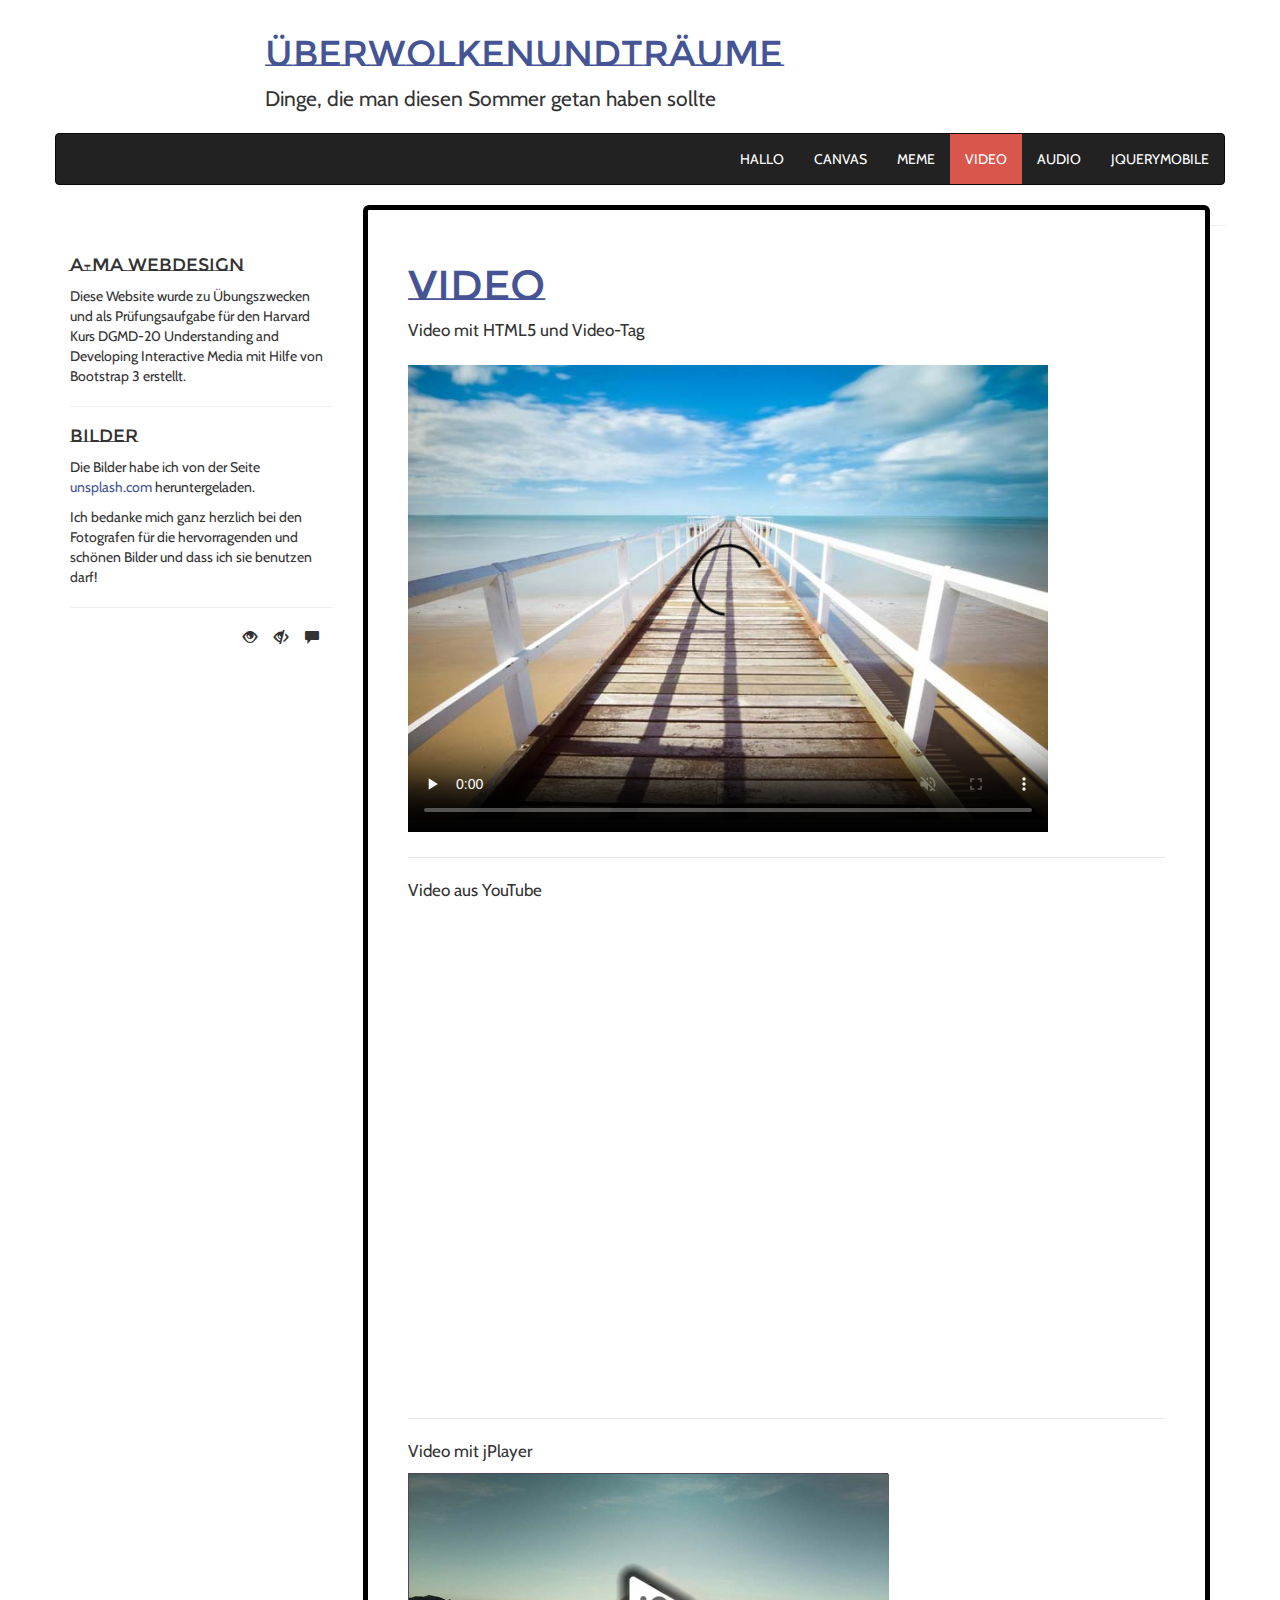
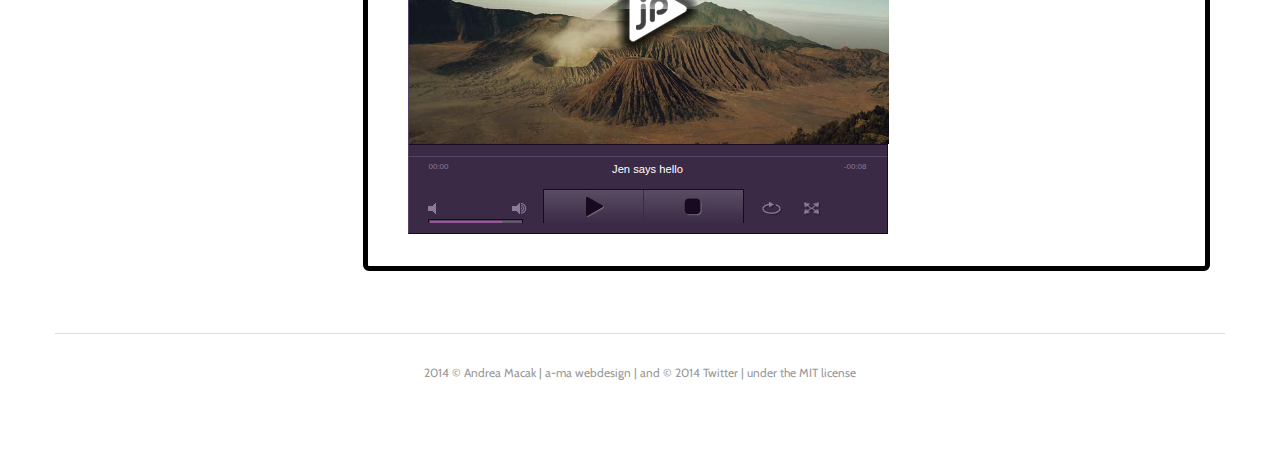
<file: video.html>
<!DOCTYPE html>
<html lang="de">
  <head>
    <meta charset="utf-8">
    <meta name="viewport" content="width=device-width, initial-scale=1">
    <title>Video</title>

    <!-- Bootstrap -->
    <link href="css/bootstrap.min.css" rel="stylesheet">
	<link type="text/css" href="skin/pink.flag/jplayer.pink.flag.css" rel="stylesheet" />
	

    <!-- HTML5 Shim and Respond.js IE8 support of HTML5 elements and media queries -->
    <!-- WARNING: Respond.js doesn't work if you view the page via file:// -->
    <!--[if lt IE 9]>
      <script src="https://oss.maxcdn.com/html5shiv/3.7.2/html5shiv.min.js"></script>
      <script src="https://oss.maxcdn.com/respond/1.4.2/respond.min.js"></script>
    <![endif]-->
  </head>
  
  <body>

<div class="container">	
    
<!--row 1-->
	<header class="row">
		<div class="col-sm-8 col-sm-offset-2">
			<h1 class="hidden-xs"><a href="index.html">überwolkenundträume</a></h1>
			<p class="lead">Dinge, die man diesen Sommer getan haben sollte</p>
		</div>
	</header><!--end .row 1-->

<!--row 2-->
		<div class="row">
			<nav class="navbar navbar-default navbar-inverse" role="navigation">
				<div class="navbar-header">
					<button type="button" class="navbar-toggle" data-toggle="collapse" data-target="#collapse">
						<span class="sr-only">Toggle Navigation</span>
						<span class="glyphicon glyphicon-align-justify"> Menu</span>						
					</button>
				</div><!--end .navbar-header-->
				<div class="collapse navbar-collapse" id="collapse">
					<ul class="nav navbar-nav navbar-right">
						<li><a href="index.html">Hallo</a></li>
						<li><a href="canvas.html">Canvas</a></li>
						<li><a href="meme.html">Meme</a></li>
						<li class="active"><a href="video.html">Video</a></li>
						<li><a href="audio.html">Audio</a></li>
						<li><a href="jquerymobile.html">jQueryMobile</a></li>
					</ul>
			  	</div><!--end .collapse-->
			 </nav> 
		</div><!--end .row 2-->
	
<!--row 3-->
	<div class="row">
	<div class="col-lg-9 col-sm-8 col-lg-push-3 col-sm-push-4">	
		<div class="jumbotron">
		
	  	<h1>Video</h1>
		<p>Video mit HTML5 und Video-Tag</p>
		
		
				<video controls width="640" height="480" muted preload="none" poster="images/steg.jpg">
					<source src="assets/video.ogv" type="video/ogg">
					<source src="assets/video.m4v" type="video/mp4">
						Dein Browser unterstützt leider keine Videos.
						<a href="assets/video.mp4">Video-Download hier</a>
				</video>
				
				<hr>
				
				<p>Video aus YouTube</p>
				<iframe width="640" height="480" src="http://www.youtube.com/embed/Z32qL2MRkJM" frameborder="0" allowfullscreen></iframe>
				
				<hr>
				
				<p>Video mit jPlayer</p>
			    <div id="jp_container_1" class="jp-video " role="application" aria-label="media player">
			    <div class="jp-type-single">
			    <div id="jquery_jplayer_1" class="jp-jplayer"></div>
			    <div class="jp-gui">
			    <div class="jp-video-play">
			    <button class="jp-video-play-icon" role="button" tabindex="0">play</button>
			    </div>
			    <div class="jp-interface">
			    <div class="jp-progress">
			    <div class="jp-seek-bar">
			    <div class="jp-play-bar"></div>
			    </div>
			    </div>
			    <div class="jp-current-time" role="timer" aria-label="time">&nbsp;</div>
			    <div class="jp-duration" role="timer" aria-label="duration">&nbsp;</div>
			    <div class="jp-details">
			    <div class="jp-title" aria-label="title">&nbsp;</div>
			    </div>
			    <div class="jp-controls-holder">
			    <div class="jp-volume-controls">
			    <button class="jp-mute" role="button" tabindex="0">mute</button>
			    <button class="jp-volume-max" role="button" tabindex="0">max volume</button>
			    <div class="jp-volume-bar">
			    <div class="jp-volume-bar-value"></div>
			    </div>
			    </div>
			    <div class="jp-controls">
			    <button class="jp-play" role="button" tabindex="0">play</button>
			    <button class="jp-stop" role="button" tabindex="0">stop</button>
			    </div>
			    <div class="jp-toggles">
			    <button class="jp-repeat" role="button" tabindex="0">repeat</button>
			    <button class="jp-full-screen" role="button" tabindex="0">full screen</button>
			    </div>
			    </div>
			    </div>
			    </div>
			    <div class="jp-no-solution">
			    <span>Update Required</span>
			    To play the media you will need to either update your browser to a recent version or update your <a href="http://get.adobe.com/flashplayer/" target="_blank">Flash plugin</a>.
			    </div>
			    </div>
			    </div>
						
				
			</div><!--end jumbotron-->
	</div><!--end .col-->
	  
			<hr>
		
    	<aside class="col-lg-3 col-sm-4 col-lg-pull-9 col-sm-pull-8">
	  		 <h4>a-ma webdesign</h4>
	  		 <p>Diese Website wurde zu Übungszwecken und als Prüfungsaufgabe für den Harvard Kurs DGMD-20 Understanding and Developing 				Interactive Media mit Hilfe von Bootstrap 3 erstellt.</p>
	  
	  	  	<hr>
  	  
	  		<h4>Bilder</h4>
	  		<p>Die Bilder habe ich von der Seite <a href="http://www.unsplash.com">unsplash.com</a> heruntergeladen.</p>
			<p>Ich bedanke mich ganz herzlich bei den Fotografen für die hervorragenden und schönen Bilder und dass ich sie benutzen 				darf!	  	
  	  
	  	  <hr>
  	  
    	  	<p class="pull-right">
    	  		<span class="glyphicon glyphicon-eye-open"></span>
				<span class="glyphicon glyphicon-eye-close"></span>
				<span class="glyphicon glyphicon-comment"></span>
    	  	</p>
    	  </aside>
		  
	  </div><!--end .row 3-->
	 
<!--row 5-->	
	<footer class="row">
	<p><small>2014 &copy; Andrea Macak | a-ma webdesign | and &copy; 2014 Twitter | under the MIT license</small></p>
	</footer><!--end .row 5-->
	
</div><!--end .container-->	



    <!-- jQuery (necessary for Bootstrap's JavaScript plugins) -->
	<script src="js/bootstrap.min.js"></script>
    <script src="http://code.jquery.com/jquery-1.11.1.min.js"></script>
    <!-- Include all compiled plugins (below), or include individual files as needed -->
  	<script type="text/javascript" src="js/jquery.jplayer.min.js"></script>
	<script type="text/javascript">
	$(document).ready(function(){
	$("#jquery_jplayer_1").jPlayer({
	ready: function () {
	$(this).jPlayer("setMedia", {
	title: "Jen says hello",
	m4v: "assets/video.m4v",
	ogv: "assets/video.ogv",
	poster: "images/berge.jpg"
	});
	},
	cssSelectorAncestor: "#jp_container_1",
	swfPath: "/js",
	supplied: "m4v, ogv",
	useStateClassSkin: true,
	autoBlur: false,
	smoothPlayBar: true,
	keyEnabled: true,
	remainingDuration: true,
	toggleDuration: true
	});
	});
	</script>
   
	
  </body>
</html>
</file>
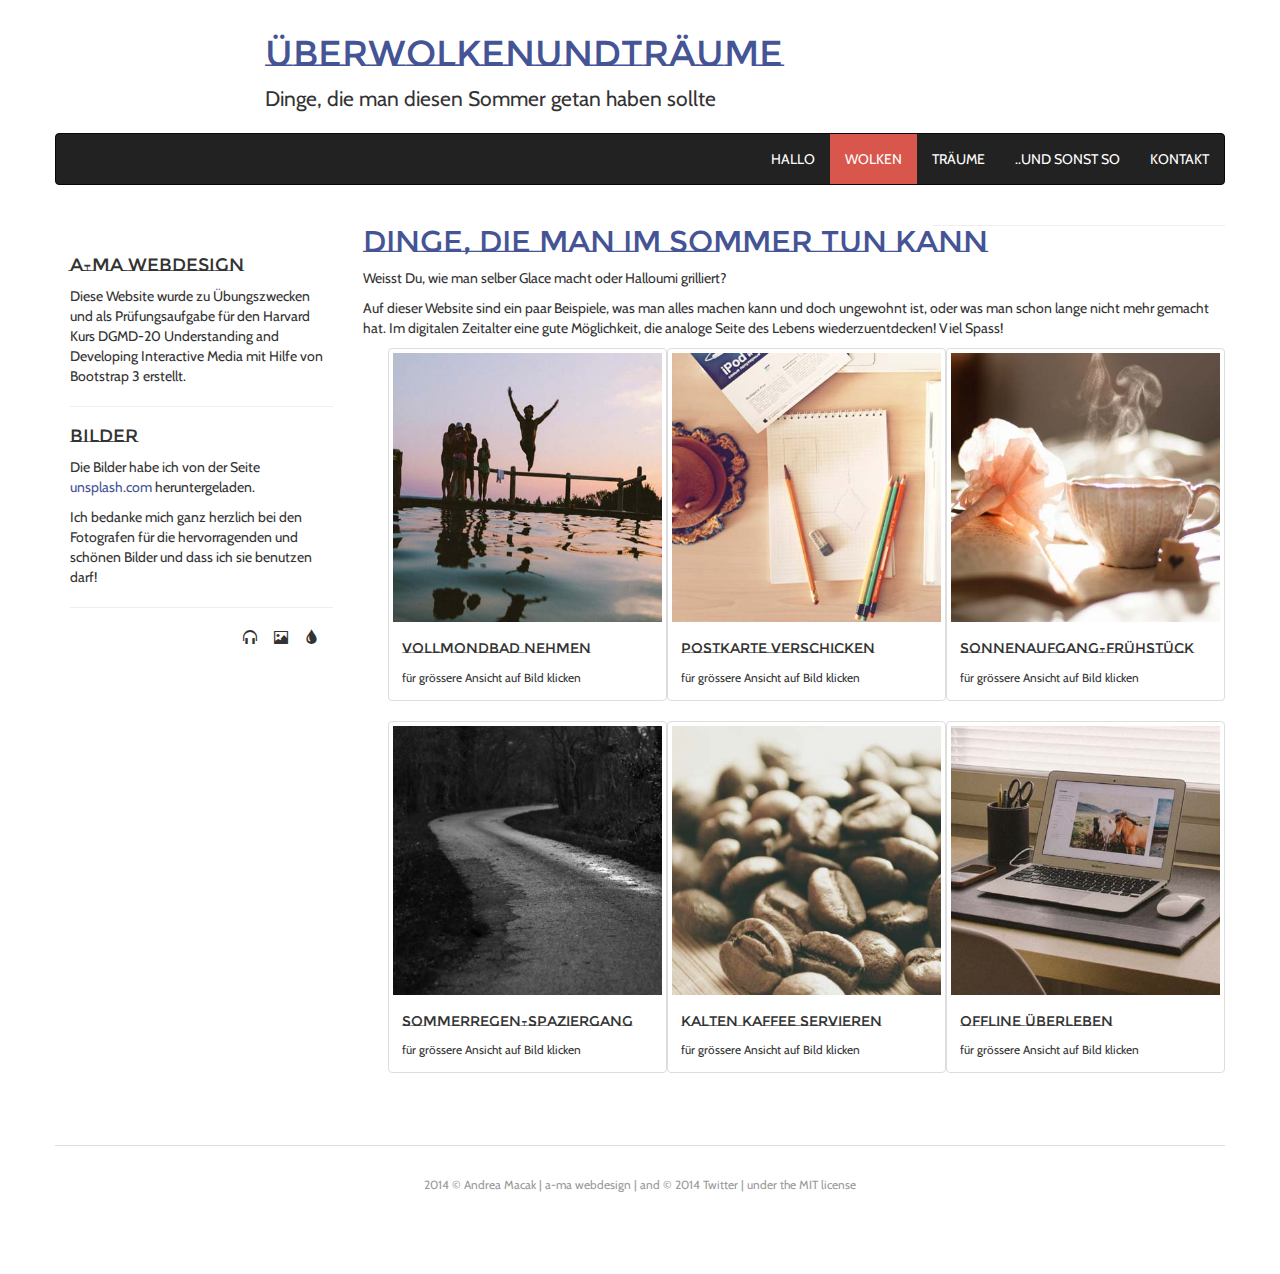
<file: wolken.html>
<!DOCTYPE html>
<html lang="de">
  <head>
    <meta charset="utf-8">
    <meta name="viewport" content="width=device-width, initial-scale=1">
    <title>Wolken</title>

    <!-- Bootstrap -->
    <link href="css/bootstrap.min.css" rel="stylesheet">
	

    <!-- HTML5 Shim and Respond.js IE8 support of HTML5 elements and media queries -->
    <!-- WARNING: Respond.js doesn't work if you view the page via file:// -->
    <!--[if lt IE 9]>
      <script src="https://oss.maxcdn.com/html5shiv/3.7.2/html5shiv.min.js"></script>
      <script src="https://oss.maxcdn.com/respond/1.4.2/respond.min.js"></script>
    <![endif]-->
  </head>
  
  <body>
	  
<div class="container">
	
<!--row 1-->
	<header class="row">
		<div class="col-sm-8 col-sm-offset-2">
			<h1 class="hidden-xs"><a href="index.html">überwolkenundträume</a></h1>
			<p class="lead">Dinge, die man diesen Sommer getan haben sollte</p>
		</div>
	</header><!--end .row 1-->

<!--row 2-->
		<div class="row">
			<nav class="navbar navbar-default navbar-inverse" role="navigation">
				<div class="navbar-header">
					<button type="button" class="navbar-toggle" data-toggle="collapse" data-target="#collapse">
						<span class="sr-only">Toggle Navigation</span>
						<span class="glyphicon glyphicon-align-justify"> Menu</span>						
					</button>
				</div><!--end .navbar-header-->
				<div class="collapse navbar-collapse" id="collapse">
					<ul class="nav navbar-nav navbar-right">
						<li><a href="index.html">Hallo</a></li>
						<li class="active"><a href="wolken.html">Wolken</a></li>
						<li><a href="traeume.html">Träume</a></li>
						<li><a href="sonst.html">..und sonst so</a></li>
						<li><a href="kontakt.html">Kontakt</a></li>
					</ul>	
			  	</div><!--end .collapse-->
			 </nav> 
		</div><!--end .row 2-->

<!--row 3-->	
	<div class="row">
		<div class="col-lg-9 col-sm-8 col-lg-push-3 col-sm-push-4">
		  	<h2>Dinge, die man im Sommer tun kann</h2>
			<p>Weisst Du, wie man selber Glace macht oder Halloumi grilliert?</p> 
			<p>Auf dieser Website sind ein paar Beispiele, was man alles machen kann und doch ungewohnt ist, oder was man schon lange 			nicht mehr gemacht hat. Im digitalen Zeitalter eine gute Möglichkeit, die analoge Seite des Lebens wiederzuentdecken! Viel 			Spass!</p>
		
			<ul class="row">
				<li class="thumbnail col-sm-4 col-xs-6">
					<a href="#vollmond" data-toggle="modal"><img src="images/vollmondbad.jpg" class="img-responsive" 					alt="Vollmondbad"></a>
					<div class="caption">
						<h5>Vollmondbad nehmen</h5>
						<small>für grössere Ansicht auf Bild klicken</small>
					</div><!--end .caption-->
				</li><!--end .thumbnail-->
	
				<li class="thumbnail col-sm-4 col-xs-6">
					<a href="#postkarte" data-toggle="modal"><img src="images/postkarte.jpg" class="img-responsive" 					alt="Postkarte"></a>
					<div class="caption">
						<h5>Postkarte verschicken</h5>
						<small>für grössere Ansicht auf Bild klicken</small>
					</div><!--end .caption-->
				</li><!--end .thumbnail-->
	
				<li class="thumbnail col-sm-4 col-xs-6">
					<a href="#zmorge" data-toggle="modal"><img src="images/zmorge.jpg" class="img-responsive" 					alt="Zmorge"></a>
					<div class="caption">
						<h5>Sonnenaufgang-Frühstück</h5>
						<small>für grössere Ansicht auf Bild klicken</small>
					</div><!--end .caption-->
				</li><!--end .thumbnail-->

				<li class="thumbnail col-sm-4 col-xs-6">
					<a href="#sommerregen" data-toggle="modal"><img src="images/sommerregen.jpg" class="img-responsive" 					alt="Sommerregen"></a>
					<div class="caption">
						<h5>Sommerregen-Spaziergang</h5>
						<small>für grössere Ansicht auf Bild klicken</small>
					</div><!--end .caption-->
				</li><!--end .thumbnail-->
	
				<li class="thumbnail col-sm-4 col-xs-6">
					<a href="#kaffee" data-toggle="modal"><img src="images/kaffee.jpg" class="img-responsive" 					alt="Kaffee"></a>
					<div class="caption">
						<h5>Kalten Kaffee servieren</h5>
						<small>für grössere Ansicht auf Bild klicken</small>
					</div><!--end .caption-->
				</li><!--end .thumbnail-->
	
	
				<li class="thumbnail col-sm-4 col-xs-6">
					<a href="#offline" data-toggle="modal"><img src="images/offline.jpg" class="img-responsive" 					alt="Offline"></a>
					<div class="caption">
						<h5>Offline überleben</h5>
						<small>für grössere Ansicht auf Bild klicken</small>
					</div><!--end .caption-->
				</li><!--end .thumbnail-->		
			</ul><!--end .row-->
		</div><!--end .col-->
	  
			<hr>
		
    	<aside class="col-lg-3 col-sm-4 col-lg-pull-9 col-sm-pull-8">
	  		 <h4>a-ma webdesign</h4>
	  		 <p>Diese Website wurde zu Übungszwecken und als Prüfungsaufgabe für den Harvard Kurs DGMD-20 Understanding and Developing 				Interactive Media mit Hilfe von Bootstrap 3 erstellt.</p>
	  
	  	  	<hr>
  	  
	  		<h4>Bilder</h4>
	  		<p>Die Bilder habe ich von der Seite <a href="http://www.unsplash.com">unsplash.com</a> heruntergeladen.</p>
			<p>Ich bedanke mich ganz herzlich bei den Fotografen für die hervorragenden und schönen Bilder und dass ich sie benutzen 				darf!	  	
  	  
	  	  <hr>
  	  
    	  	<p class="pull-right">
    	  		<span class="glyphicon glyphicon-headphones"></span>
				<span class="glyphicon glyphicon-picture"></span>
				<span class="glyphicon glyphicon-tint"></span>
    	  	</p>
    	  </aside>
		  
	  </div><!--end .row 3-->
	  
<!--row 4-->	
	<footer class="row">
	<p><small>2014 &copy; Andrea Macak | a-ma webdesign | and &copy; 2014 Twitter | under the MIT license</small></p>
	</footer><!--end .row 4-->
	
</div><!--end .container-->

<!--content for the modal windows-->

		<div id="vollmond" class="modal fade" tabindex="-1">
			<div class="modal-dialog">
				<div class="modal-header">
					<button type="button" class="close glyphicon glyphicon-remove" data-dismiss="modal"></button>
					<h3>Vollmondbad nehmen</h3>
				</div><!--end .modal-header-->
				<div class="modal-body">
					<p><img src="images/vollmondbad.jpg" class="img-responsive img-circle" alt="Vollmondbad"></p>
					<p>Dem Vollmond werden magische Kräfte nachgesagt. Ein Bad im Mondschein ist ausserdem so romantisch wie 					unvergesslich.</p>
				</div><!--end .modal-body-->
				<div class="modal-footer">
					<button class="btn btn-secondary" data-dismiss="modal">Schliessen</button>
				</div><!--end .modal-footer-->
			</div><!--end .modal-dialog-->
		</div><!--end .modal fade-->
		
		<div id="postkarte" class="modal fade" tabindex="-1">
			<div class="modal-dialog">
				<div class="modal-header">
					<button type="button" class="close glyphicon glyphicon-remove" data-dismiss="modal"></button>
					<h3>Postkarte versenden</h3>
				</div><!--end .modal-header-->
				<div class="modal-body">
					<p><img src="images/postkarte.jpg" class="img-responsive img-circle" alt="Postkarte"></p>
					<p>Auch wenn der Trend nur noch dahin geht, dass man sich gegenseitig nur noch SMS schickt, so gibt es doch eine 					Gruppierung von Leuten, die das Postkartenschicken zelebrieren. Postcrossing nennt sich das Projekt, bei dem jeder 					einem anderen Menschen eine Karte schickt, worauf dieser wieder eine zurückschickt.</p>
				</div><!--end .modal-body-->
				<div class="modal-footer">
					<button class="btn btn-secondary" data-dismiss="modal">Schliessen</button>
				</div><!--end .modal-footer-->
			</div><!--end .modal-dialog-->
		</div><!--end .modal fade-->
		
		<div id="zmorge" class="modal fade" tabindex="-1">
			<div class="modal-dialog">
				<div class="modal-header">
					<button type="button" class="close glyphicon glyphicon-remove" data-dismiss="modal"></button>
					<h3>Sonnenaufgang-Zmorge</h3>
				</div><!--end .modal-header-->
				<div class="modal-body">
					<p><img src="images/zmorge.jpg" class="img-responsive img-circle" alt="Zmorge"></p>
					<p>Sogar unsere Nationalhymne beginnt mit den Zeilen "Trittst im Morgenrot daher...". Wenn das kein Zeichen ist, 					einmal einen Sonnenaufgang von seiner schönsten Seite zu sehen!</p>
				</div><!--end .modal-body-->
				<div class="modal-footer">
					<button class="btn btn-secondary" data-dismiss="modal">Schliessen</button>
				</div><!--end .modal-footer-->
			</div><!--end .modal-dialog-->
		</div><!--end .modal fade-->
		
		<div id="sommerregen" class="modal fade" tabindex="-1">
			<div class="modal-dialog">
				<div class="modal-header">
					<button type="button" class="close glyphicon glyphicon-remove" data-dismiss="modal"></button>
					<h3>Sommerregen-Spaziergang</h3>
				</div><!--end .modal-header-->
				<div class="modal-body">
					<p><img src="images/sommerregen.jpg" class="img-responsive img-circle" alt="Sommerregen"></p>
					<p>Sommerregen sind ein Segen für die von der Hitze ausgezehrte Natur. Was gut ist für die Natur, kann dem Menschen 					nicht schaden. Eine Ode an den Sommerregen!</p>
				</div><!--end .modal-body-->
				<div class="modal-footer">
					<button class="btn btn-secondary" data-dismiss="modal">Schliessen</button>
				</div><!--end .modal-footer-->
			</div><!--end .modal-dialog-->
		</div><!--end .modal fade-->
		
		<div id="kaffee" class="modal fade" tabindex="-1">
			<div class="modal-dialog">
				<div class="modal-header">
					<button type="button" class="close glyphicon glyphicon-remove" data-dismiss="modal"></button>
					<h3>Kalten Kaffee servieren</h3>
				</div><!--end .modal-header-->
				<div class="modal-body">
					<p><img src="images/kaffee.jpg" class="img-responsive img-circle" alt="Kaffee"></p>
					<p>Der sommerliche Koffeinkick schmeckt am besten, wenn der Kaffee frisch geeist ist, also nicht einfach drei Tage 					herumstand. Zwei Espressi zubereiten. Nach Belieben süssen und kalte Milch beigeben. Glas mit Eiswürfeln auffüllen und 					Kaffee dazugeben.</p>
				</div><!--end .modal-body-->
				<div class="modal-footer">
					<button class="btn btn-secondary" data-dismiss="modal">Schliessen</button>
				</div><!--end .modal-footer-->
			</div><!--end .modal-dialog-->
		</div><!--end .modal fade-->
		
		<div id="offline" class="modal fade" tabindex="-1">
			<div class="modal-dialog">
				<div class="modal-header">
					<button type="button" class="close glyphicon glyphicon-remove" data-dismiss="modal"></button>
					<h3>Offline überleben</h3>
				</div><!--end .modal-header-->
				<div class="modal-body">
					<p><img src="images/offline.jpg" class="img-responsive img-circle" alt="Offline"></p>
					<p>Fahre mal für einen Tag Deinen Server herunter, drücke den Ausschalter, mach kein Facebook-Status-Update, zieh 					den Stecker - kurz, geh mal offline! Schreib doch lieber einen Brief an jemanden, triff einen Deiner Facebook-Freunde 					oder geh spazieren...</p>
				</div><!--end .modal-body-->
				<div class="modal-footer">
					<button class="btn btn-secondary" data-dismiss="modal">Schliessen</button>
				</div><!--end .modal-footer-->
			</div><!--end .modal-dialog-->
		</div><!--end .modal fade-->
	

    <!-- jQuery (necessary for Bootstrap's JavaScript plugins) -->
    <script src="https://ajax.googleapis.com/ajax/libs/jquery/1.11.1/jquery.min.js"></script>
    <!-- Include all compiled plugins (below), or include individual files as needed -->
    <script src="js/bootstrap.min.js"></script>
  </body>
</html>
</file>
<file: skin/pink.flag/jplayer.pink.flag.css>
/*
 * Skin for jPlayer Plugin (jQuery JavaScript Library)
 * http://www.jplayer.org
 *
 * Skin Name: Pink Flag
 *
 * Copyright (c) 2012 - 2014 Happyworm Ltd
 * Licensed under the MIT license.
 *  - http://www.opensource.org/licenses/mit-license.php
 *
 * Author: Silvia Benvenuti
 * Skin Version: 2.1 (jPlayer 2.8.0)
 * Date: 13th November 2014
 */

.jp-audio *:focus,
.jp-audio-stream *:focus,
.jp-video *:focus {
	/* Disable the browser focus highlighting. */
	outline:none;
}

.jp-audio button::-moz-focus-inner,
.jp-audio-stream button::-moz-focus-inner,
.jp-video button::-moz-focus-inner {
	/* Disable the browser CSS3 focus highlighting. */
	border: 0;
}

.jp-audio,
.jp-audio-stream,
.jp-video {

	font-size:16px;

	font-family:Verdana, Arial, sans-serif;
	line-height:1.6;
	color: #fff;
	border-top:1px solid #554461;
	border-left:1px solid #554461;
	border-right:1px solid #180a1f;
	border-bottom:1px solid #180a1f;
	background-color:#3a2a45;
}
.jp-audio {
	width:201px;
	padding:20px;
}

.jp-audio-stream {
	width:101px;
	padding:20px 20px 10px 20px;
}

.jp-video-270p {
	width:480px;
}
.jp-video-360p {
	width:640px;
}
.jp-video-full {
	/* Rules for IE6 (full-screen) */
	width:480px;
	height:270px;
	/* Rules for IE7 (full-screen) - Otherwise the relative container causes other page items that are not position:static (default) to appear over the video/gui. */
	position:static !important; position:relative;
}

/* The z-index rule is defined in this manner to enable Popcorn plugins that add overlays to video area. EG. Subtitles. */
.jp-video-full div div {
	z-index:1000;
}

.jp-video-full .jp-jplayer {
	top: 0;
	left: 0;
	position: fixed !important; position: relative; /* Rules for IE6 (full-screen) */
	overflow: hidden;
}

.jp-video-full .jp-gui {
	position: fixed !important; position: static; /* Rules for IE6 (full-screen) */
	top: 0;
	left: 0;
	width:100%;
	height:100%;
	z-index:1001; /* 1 layer above the others. */
}
.jp-video-full .jp-interface {
	position: absolute !important; position: relative; /* Rules for IE6 (full-screen) */
	bottom: 0;
	left: 0;
}

.jp-interface {
	position: relative;
	width:100%;
	background-color:#3a2a45; /* Required for the full screen */
}


/* @group CONTROLS */

.jp-video .jp-controls-holder {
	clear: both;
	width:440px;
	margin:0 auto 10px auto;
	position: relative;
	overflow:hidden;
}

.jp-audio .jp-controls-holder {
	height: 80px;
}
.jp-audio-stream .jp-controls-holder {
	height: 50px;
}

.jp-controls {
	background: url("jplayer.pink.flag.jpg") 0 0 no-repeat;
	padding: 1px 0 2px 1px;
	overflow:hidden;
	width: 201px;
	height: 34px;
}

.jp-audio .jp-controls,
.jp-audio-stream .jp-controls {
	margin:0 auto;
}

.jp-audio-stream .jp-controls {
	width: 100px;
}

.jp-video .jp-controls {
	margin:0 0 0 115px;
	float:left;
	display:inline; /* need this to fix IE6 double margin */
}

.jp-controls button {
	display:block;
	float:left;
	overflow:hidden;
	text-indent:-9999px;
	height: 34px;
	margin: 0 1px 2px 0;
	padding: 0;
	border:none;
	cursor: pointer;
}

/* @group single player controls */

.jp-type-single .jp-controls button {
	width: 99px;
}

.jp-type-single  .jp-play {
	background: url("jplayer.pink.flag.jpg") 0px -40px no-repeat;
}

.jp-type-single  .jp-play:focus {
	background: url("jplayer.pink.flag.jpg") -100px -40px no-repeat;
}

.jp-state-playing .jp-type-single  .jp-play {
	background: url("jplayer.pink.flag.jpg") 0px -120px no-repeat;
}

.jp-state-playing .jp-type-single  .jp-play:focus {
	background: url("jplayer.pink.flag.jpg") -100px -120px no-repeat;
}

/* The right border is normally in the ul background image. */
.jp-audio-stream .jp-play,
.jp-audio-stream .jp-pause {
	border-right:1px solid #180920;
}

.jp-type-single .jp-stop {
	background: url("jplayer.pink.flag.jpg") 0px -80px no-repeat;
}

.jp-type-single .jp-stop:focus {
	background: url("jplayer.pink.flag.jpg") -100px -80px no-repeat;
}

/* @end */

/* @group playlist player controls */

.jp-type-playlist .jp-controls button {
	width: 49px;
}

.jp-type-playlist .jp-play {
	background: url("jplayer.pink.flag.jpg") -24px -40px no-repeat;
}

.jp-type-playlist .jp-play:focus {
	background: url("jplayer.pink.flag.jpg") -124px -40px no-repeat;
}

.jp-state-playing div.jp-type-playlist .jp-play {
	background: url("jplayer.pink.flag.jpg") -24px -120px no-repeat;
}

.jp-state-playing div.jp-type-playlist .jp-play:focus {
	background: url("jplayer.pink.flag.jpg") -124px -120px no-repeat;
}

.jp-type-playlist .jp-stop {
	background: url("jplayer.pink.flag.jpg") -24px -80px no-repeat;
}

.jp-type-playlist .jp-stop:focus {
	background: url("jplayer.pink.flag.jpg") -124px -80px no-repeat;
}

.jp-type-playlist .jp-previous {
	background: url("jplayer.pink.flag.jpg") -24px -200px no-repeat;
}

.jp-type-playlist .jp-previous:focus {
	background: url("jplayer.pink.flag.jpg") -124px -200px no-repeat;
}

.jp-type-playlist .jp-next {
	background: url("jplayer.pink.flag.jpg") -24px -160px no-repeat;
}

.jp-type-playlist .jp-next:focus {
	background: url("jplayer.pink.flag.jpg") -124px -160px no-repeat;
}

/* @end */


/* @group TOGGLES */

.jp-toggles {
	padding:0;
	margin:0 auto;
	overflow:hidden;
}

.jp-audio .jp-toggles {
	width:55px;
}

.jp-audio .jp-type-single .jp-toggles {
	width:25px;
}

.jp-video .jp-toggles {
	float:left;
	width:105px;
	margin: 10px 0 0 15px;
}

.jp-toggles button {
	display:block;
	float:left;
	width:25px;
	height:18px;
	text-indent:-9999px;
	line-height:100%; /* need this for IE6 */
	border:none;
	cursor: pointer;
}

.jp-full-screen {
	background: url("jplayer.pink.flag.jpg") 0 -420px no-repeat;
	margin-left: 15px;
}
.jp-full-screen:focus {
	background: url("jplayer.pink.flag.jpg") -30px -420px no-repeat;
}
.jp-state-full-screen .jp-full-screen {
	background: url("jplayer.pink.flag.jpg") -60px -420px no-repeat;
}
.jp-state-full-screen .jp-full-screen:focus {
	background: url("jplayer.pink.flag.jpg") -90px -420px no-repeat;
}

.jp-repeat {
	background: url("jplayer.pink.flag.jpg") 0 -440px no-repeat;
	margin-left: 0;
}
.jp-repeat:focus {
	background: url("jplayer.pink.flag.jpg") -30px -440px no-repeat;
}
.jp-state-looped .jp-repeat {
	background: url("jplayer.pink.flag.jpg") -60px -440px no-repeat;
}
.jp-state-looped .jp-repeat:focus {
	background: url("jplayer.pink.flag.jpg") -90px -440px no-repeat;
}

.jp-shuffle {
	background: url("jplayer.pink.flag.jpg") 0 -460px no-repeat;
	margin-left: 15px;
}
.jp-shuffle:focus {
	background: url("jplayer.pink.flag.jpg") -30px -460px no-repeat;
}
.jp-state-shuffled .jp-shuffle {
	background: url("jplayer.pink.flag.jpg") -60px -460px no-repeat;
}
.jp-state-shuffled .jp-shuffle:focus {
	background: url("jplayer.pink.flag.jpg") -90px -460px no-repeat;
}
.jp-audio .jp-shuffle {
	margin-left: 5px;
}


/* @end */

/* @group progress bar */

/* The seeking class is added/removed inside jPlayer */
div.jp-seeking-bg {
	background: url("jplayer.pink.flag.seeking.gif");
}

.jp-progress {
	background: url("jplayer.pink.flag.jpg") 0px -240px no-repeat;
	width: 197px;
	height: 13px;
	padding: 0 2px 2px 2px;
	margin-bottom: 4px;
	overflow:hidden;
}

div.jp-video .jp-progress {
	border-top:1px solid #180a1f;
	border-bottom: 1px solid #554560;
	width:100%;
	background-image: none;
	padding: 0;
}

.jp-seek-bar {
	background: url("jplayer.pink.flag.jpg") 0px -260px repeat-x;
	width:0px;
	height: 100%;
	overflow:hidden;
	cursor:pointer;
}

.jp-play-bar {
	background: url("jplayer.pink.flag.jpg") 0px -280px repeat-x;
	width:0px;
	height: 100%;
	overflow:hidden;
}


/* @end */

/* @group volume controls */

.jp-state-no-volume .jp-volume-controls {
	display:none;
}

.jp-audio .jp-volume-controls,
.jp-audio-stream .jp-volume-controls {
	height:30px;
}

.jp-volume-controls button {
	position: absolute;
	display:block;
	overflow:hidden;
	text-indent:-9999px;
	margin: 0;
	padding: 0;
	width: 16px;
	height: 11px;
	border:none;
	cursor: pointer;
}

.jp-audio .jp-volume-controls .jp-mute,
.jp-audio-stream .jp-volume-controls .jp-mute {
	top:-6px;
	left: 0;
}

.jp-audio .jp-volume-controls .jp-volume-max,
.jp-audio-stream .jp-volume-controls .jp-volume-max {
	top:-6px;
	right: 0;
}


.jp-video .jp-volume-controls .jp-mute,
.jp-video .jp-volume-controls .jp-unmute {
	left: 0;
	top:14px;
}

.jp-video .jp-volume-controls .jp-volume-max {
	left: 84px;
	top:14px;
}

.jp-volume-controls .jp-mute {
	background: url("jplayer.pink.flag.jpg") 0px -330px no-repeat;
}

.jp-volume-controls .jp-mute:focus {
	background: url("jplayer.pink.flag.jpg") -25px -330px no-repeat;
}

.jp-state-muted .jp-volume-controls .jp-mute {
	background: url("jplayer.pink.flag.jpg") -60px -330px no-repeat;
}

.jp-state-muted .jp-volume-controls .jp-mute:focus {
	background: url("jplayer.pink.flag.jpg") -85px -330px no-repeat;
}

.jp-volume-controls .jp-volume-max {
	background: url("jplayer.pink.flag.jpg") 0px -350px no-repeat;
}

.jp-volume-controls .jp-volume-max:focus {
	background: url("jplayer.pink.flag.jpg") -25px -350px no-repeat;
}

.jp-volume-bar {
	background: url("jplayer.pink.flag.jpg") 0px -300px repeat-x;
	position: absolute;
	width: 197px;
	height: 4px;
	padding: 2px 2px 1px 2px;
	overflow: hidden;
	cursor:  pointer;
}

.jp-audio .jp-interface .jp-volume-bar,
.jp-audio-stream .jp-interface .jp-volume-bar {
	top:10px;
	left: 0;
}

.jp-audio-stream .jp-interface .jp-volume-bar {
	width: 97px;
	border-right:1px solid #180920;
	padding-right:1px;
}

.jp-video .jp-volume-bar {
	top: 0;
	left: 0;
	width:95px;
	border-right:1px solid #180920;
	padding-right:1px;
	margin-top: 30px;
}

.jp-volume-bar-value {
	background: url("jplayer.pink.flag.jpg") 0px -320px repeat-x;
	height: 4px;
}

/* @end */

/* @group current time and duration */

.jp-current-time, .jp-duration {
	width:70px;
	font-size:.5em;
	color: #8c7a99;
}

.jp-current-time {
	float: left;
	cursor: default;
}

.jp-duration {
	float: right;
	text-align:right;
	cursor: pointer;
}

.jp-video .jp-current-time {
	padding-left:20px;
}

.jp-video .jp-duration {
	padding-right:20px;
}

/* @end */

/* @group playlist */

.jp-details {
	font-size:.7em;
	margin:0;
	padding:0;
}
.jp-details .jp-title {
	padding:0;
	margin:0;
	overflow:hidden;
	text-align:center;
	cursor: default;
}

.jp-video .jp-details {
	margin: 0 90px 10px;
}




.jp-playlist ul {
	list-style-type:none;	
	font-size:.7em;
	margin: 0;
	padding: 0;
}

.jp-video .jp-playlist ul {
	margin: 0 20px;
}

.jp-playlist li {
	position: relative;
	padding: 2px 0;
	border-top:1px solid #554461;
	border-bottom:1px solid #180a1f;
	overflow: hidden;
}

/* Note that the first-child (IE6) and last-child (IE6/7/8) selectors do not work on IE */

div.jp-type-playlist div.jp-playlist li:first-child {
	border-top:none;
	padding-top:3px;
}

div.jp-type-playlist div.jp-playlist li:last-child {
	border-bottom:none;
	padding-bottom:3px;
}

div.jp-type-playlist div.jp-playlist a {
	color: #fff;
	text-decoration:none;
}

div.jp-type-playlist div.jp-playlist a:hover {
	color: #e892e9;
}

div.jp-type-playlist div.jp-playlist li.jp-playlist-current {
	background-color: #26102e;
	margin: 0 -20px;
	padding: 2px 20px;
	border-top: 1px solid #26102e;
	border-bottom: 1px solid #26102e;
}

div.jp-type-playlist div.jp-playlist li.jp-playlist-current a{
	color: #e892e9;
}

div.jp-type-playlist div.jp-playlist a.jp-playlist-item-remove {
	float:right;
	display:inline;
	text-align:right;
	margin-left:10px;
	font-weight:bold;
	color:#8C7A99;
}
div.jp-type-playlist div.jp-playlist a.jp-playlist-item-remove:hover {
	color:#E892E9;
}

div.jp-type-playlist div.jp-playlist span.jp-free-media {
	float: right;
	display:inline;
	text-align:right;
	color:#8C7A99;
}

div.jp-type-playlist div.jp-playlist span.jp-free-media a{
	color:#8C7A99;
}

div.jp-type-playlist div.jp-playlist span.jp-free-media a:hover{
	color:#E892E9;
}
span.jp-artist {
	font-size:.8em;
	color:#8C7A99;
}

/* @end */


.jp-video .jp-video-play {
	width:100%;
	overflow:hidden; /* Important for nested negative margins to work in modern browsers */
}
.jp-video-270p .jp-video-play {
	margin-top:-270px;
	height:270px;
}
.jp-video-360p .jp-video-play {
	margin-top:-360px;
	height:360px;
}
.jp-video-full .jp-video-play {
	height:100%;
}
.jp-video-play-icon {
	position:relative;
	display:block;
	width: 112px;
	height: 100px;

	margin-left:-56px;
	margin-top:-50px;
	left:50%;
	top:50%;

	border:none;
	cursor:pointer;

	background: url("jplayer.pink.flag.video.play.png") 0 0 no-repeat;
	text-indent:-9999px;
}
.jp-video-play-icon:focus {
	background: url("jplayer.pink.flag.video.play.png") 0 -100px no-repeat;
}


.jp-jplayer audio,
.jp-jplayer {
	width:0px;
	height:0px;
}

.jp-jplayer {
	background-color: #000000;
}

/* @group NO SOLUTION error feedback */

.jp-no-solution {
	padding:5px;
	font-size:.8em;
	background-color:#3a2a45;
	border-top:2px solid #554461;
	border-left:2px solid #554461;
	border-right:2px solid #180a1f;
	border-bottom:2px solid #180a1f;
	color:#FFF;
	display:none;
}

.jp-no-solution a {
	color:#FFF;
}

.jp-no-solution span {
	font-size:1em;
	display:block;
	text-align:center;
	font-weight:bold;
}
/* @end */
</file>
